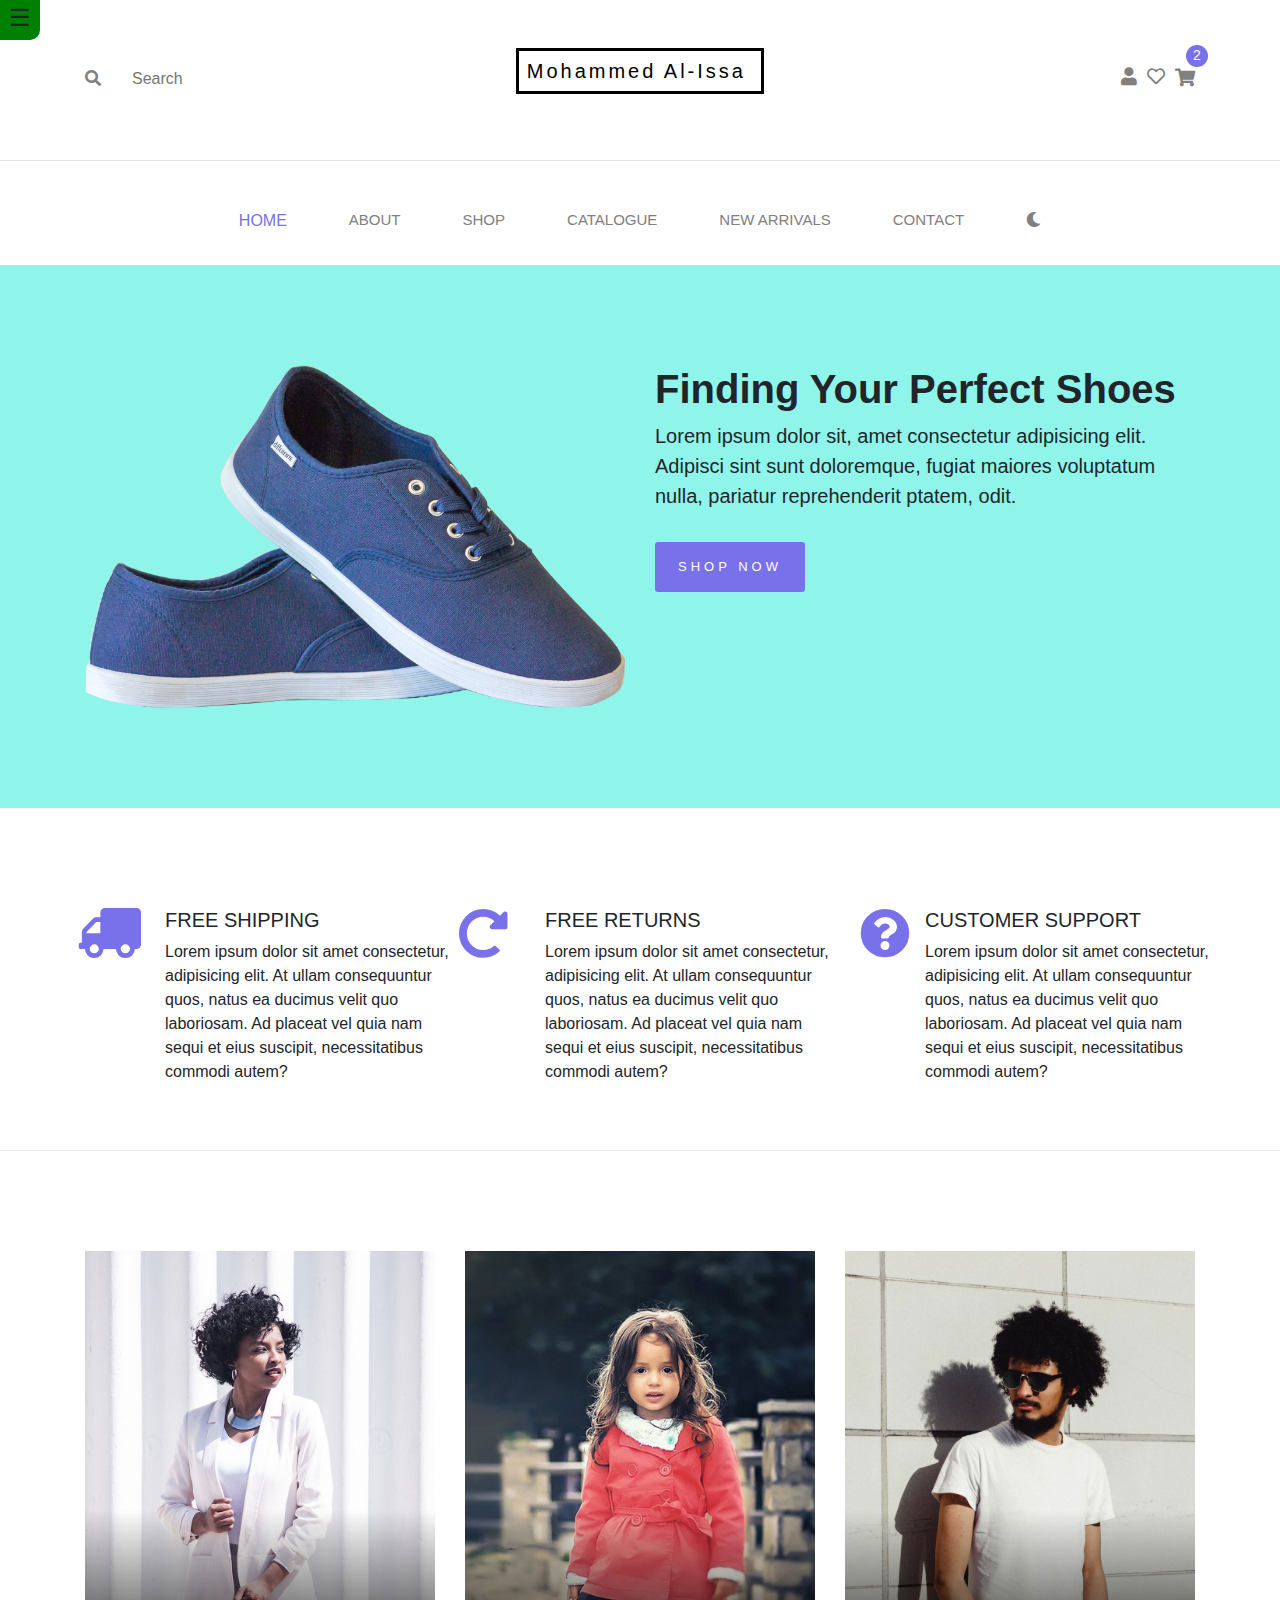
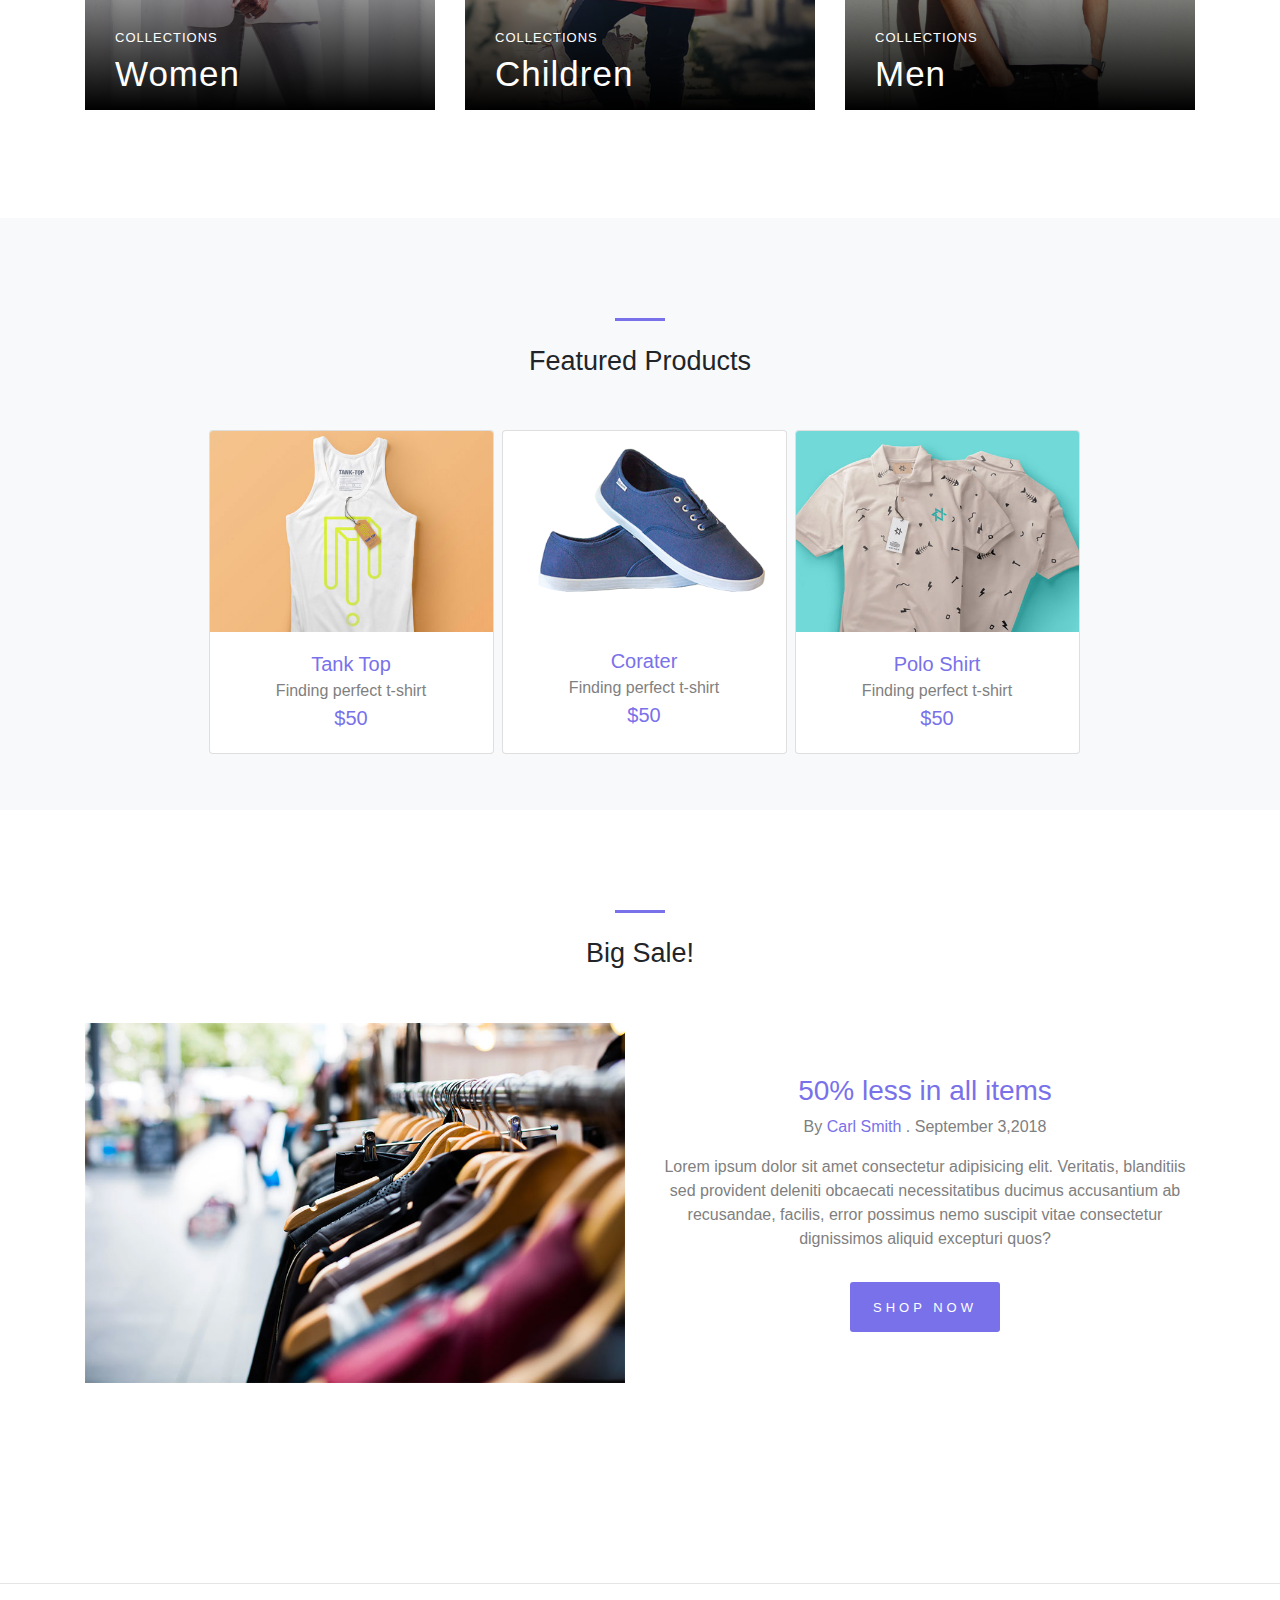
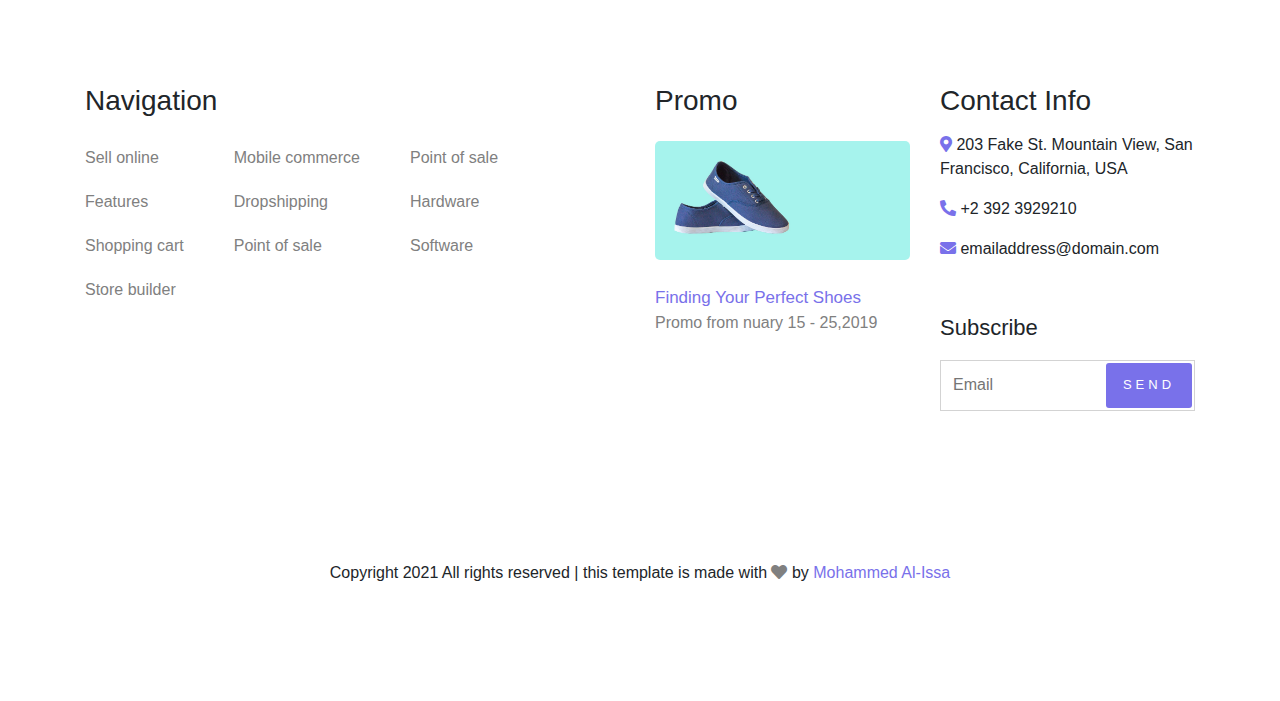
<file: index.html>
<!DOCTYPE html>
<html lang="en">

<head>
    <meta charset="UTF-8">
    <meta http-equiv="X-UA-Compatible" content="IE=edge">
    <meta name="viewport" content="width=device-width, initial-scale=1.0">
    <link rel="stylesheet"  href="fontawesome-free-5.15.3-web/fontawesome-free-5.15.3-web/css/all.css">
    <link rel="stylesheet" href="bootstrap.min.css">
    <link rel="stylesheet" href="style.css">
    <title>Home - Page</title>
</head>

<body>

    <!-- Side Nav -->

    <div class="sideNav" id="sideNav">
        <div class="relative-nav">

            <div class="absolute-nav" id="lines" onclick="openClose()">&#9776</div>
            <ul class="ul" id="ul">
                <li >
                    <a href="">New Products</a>
                </li>
                <li>
                    <a href="">Rate of users</a>
                </li>
                <li>
                    <a href="">Privacy</a>
                </li>
                <li>
                    <a href="">Contact us</a>
                </li>
            </ul>

            
        </div>
    </div>

<!-- end side nav  -->



    <section class="container">
        <div
            class="row justify-content-lg-between justify-content-md-between justify-content-sm-center justify-content-center aline-item" id="move">
            <div class="col-lg-4 col-md-4 col-sm-4 col-4 mt-5 ">
                <i class="fas fa-search"></i><input class="search-input" type="search" placeholder="Search" name="" id="">
            </div>
            <div class="my-name col-lg-4 col-md-4 col-sm-4 col-4 mt-5 ">
                <p class="top-name " id="top-name">Mohammed Al-Issa</p>
            </div>
            <div class="icons col-lg-4 col-md-4 col-sm-4 col-4 mt-5 ">
                <i class="fas fa-user"></i>
                <i class="far fa-heart"></i>

                <div class="relativei">
                    <div class="circle">
                        <p>2</p>
                    </div>
                    <i class="fas fa-shopping-cart"></i>

                </div>
            </div>
        </div>
    </section>


    <!-- hr  -->


    <hr class="hr">




    <!-- Nav bar  -->


    <ul class="nav justify-content-center grey lighten-4 py-4 " id="move1">
        <li class="nav-item">
            <a class="nav-link active home" href="index.html">HOME</a>
        </li>
        <li class="nav-item">
            <a class="nav-link change" href="about.html">ABOUT</a>
        </li>
        <li class="nav-item">
            <a class="nav-link change" href="shopNew.html">SHOP</a>
        </li>
        <li class="nav-item ">
            <a class="nav-link change" href="#!">CATALOGUE</a>
        </li>
        <li class="nav-item ">
            <a class="nav-link change" href="#!">NEW ARRIVALS</a>
        </li>
        <li class="nav-item ">
            <a class="nav-link change" href="contact.html">CONTACT</a>
        </li>
        <li class="nav-item ">
            <a class="nav-link change" onclick="change()"><i id="moonsun" class="fas fa-moon"></i></a>
        </li>
    </ul>
    

    <!-- End nav bar -->

    <!-- start section one  -->
    <section class="container-fluid back-ground-color" id="section-one">


        <section class="container ">
            <div class="row" id="move2">
                <div class=" col-lg-6 col-md-6 col-sm-12">
                    <img class="img-img" src="Images/hero_1.png" alt="hero_1">
                </div>
                <div class="col-lg-6 col-md-6 col-sm-12 txt-right">
                    <h1 class="h1-top">Finding Your Perfect Shoes</h1>
                    <p class="p-top">Lorem ipsum dolor sit, amet consectetur adipisicing elit. Adipisci sint sunt
                        doloremque, fugiat maiores voluptatum nulla, pariatur reprehenderit ptatem, odit.</p>
                    <button class="btn-btn">shop now</button>
                </div>
            </div>
        </section>

    </section>
    <!-- end section one  -->

    <!-- start section two  -->
    <section class="container margin-topi">
        <div class="row iconi" id="move3">
            <i class="fas fa-truck col-lg-1 col-md-1 col-sm-1 col-1 return"></i>
            <div class=" col-3">
                <h5>FREE SHIPPING</h5>
                <p>Lorem ipsum dolor sit amet consectetur, adipisicing elit. At ullam consequuntur quos, natus ea
                    ducimus velit quo laboriosam. Ad placeat vel quia nam sequi et eius suscipit, necessitatibus commodi
                    autem?</p>
            </div>
            <i class="fas fa-undo-alt col-lg-1 col-md-1 col-sm-1 col-1 return"></i>
            <div class="col-lg-3 col-md-3 col-sm-3 col-3">
                <h5>FREE RETURNS</h5>
                <p>Lorem ipsum dolor sit amet consectetur, adipisicing elit. At ullam consequuntur quos, natus ea
                    ducimus velit quo laboriosam. Ad placeat vel quia nam sequi et eius suscipit, necessitatibus commodi
                    autem?</p>
            </div>
            <i class="fas fa-question-circle col-lg-1 col-md-1 col-sm-1 col-1 question-icon"></i>
            <div class="col-lg-3 col-md-3 col-sm-3 col-3">
                <h5>CUSTOMER SUPPORT</h5>
                <p>Lorem ipsum dolor sit amet consectetur, adipisicing elit. At ullam consequuntur quos, natus ea
                    ducimus velit quo laboriosam. Ad placeat vel quia nam sequi et eius suscipit, necessitatibus commodi
                    autem?</p>
            </div>

        </div>
    </section>
    <!-- end section two  -->

    <hr class="hr">

    <!-- start section three  -->

    <section class="container">
        <div class="row Images" id="move4">
            <div class="col-lg-4 col-md-6 col-sm-12 mb-sm-2">
                <div class="relative">
                    <img src="Images/women.jpg" alt="women">
                    <div class="absolute">
                        <p>COLLECTIONS</p>
                        <p class="pepole">Women</p>
                    </div>
                </div>
            </div>
            <div class="col-lg-4 col-md-6 col-sm-12 mb-sm-2">
                <div class="relative">
                    <img src="Images/children.jpg" alt="children">
                    <div class="absolute">
                        <p>COLLECTIONS</p>
                        <p class="pepole">Children</p>
                    </div>
                </div>
            </div>
            <div class="col-lg-4 col-md-6 col-sm-12 ">
                <div class="relative">
                    <img src="Images/men.jpg" alt="men">
                    <div class="absolute">
                        <p>COLLECTIONS</p>
                        <p class="pepole">Men</p>
                    </div>
                </div>
            </div>
        </div>
    </section>

    <!-- end section three  -->

    <!-- start section four  -->
    <div id="move5">
    <section class="container-fluid background-color" id="background-color">


        <section class="container topi-margin">
            <div class="line"></div>
            <div class="featured">
                <p>Featured Products</p>
            </div>
            <div class="row justify-content-lg-center  mt-5 pb-5 ">
                <div class="card col-lg-3 col-md-5 col-sm-12 p-0 ml-4 ml-md-2 mb-md-2 mb-sm-2">
                    <img src="Images/cloth_1.jpg" class="card-img-top" alt="cloth_1">
                    <div class="card-body">
                        <h5 class="card-title">Tank Top</h5>
                        <p class="card-text">Finding perfect t-shirt</p>
                        <h5 class="card-title">$50</h5>
                    </div>
                </div>
                <div class="card col-lg-3 col-md-5 col-sm-12 p-0 ml-4 ml-md-2 mb-md-2 mb-sm-2">
                    <img src="Images/shoe.png" class="card-img-top" alt="shoe">
                    <div class="card-body margin-top-middel-product">
                        <h5 class="card-title ">Corater</h5>
                        <p class="card-text">Finding perfect t-shirt</p>
                        <h5 class="card-title">$50</h5>
                    </div>
                </div>
                <div class="card col-lg-3 col-md-5 col-sm-12 p-0 ml-4 ml-md-2 mb-sm-2">
                    <img src="Images/cloth_2.jpg" class="card-img-top" alt="cloth_2">
                    <div class="card-body">
                        <h5 class="card-title">Polo Shirt</h5>
                        <p class="card-text">Finding perfect t-shirt</p>
                        <h5 class="card-title">$50</h5>
                    </div>
                </div>
            </div>

        </section>

    </section>
</div>
    <!-- end section four  -->

    <!-- start section five -->
    <div id="move6">
    <div class="line"></div>
    <div class="big-sale">
        <p>Big Sale!</p>
    </div>
    <section class="container">
        <div class="row margin-tip-top">
            <div class="col-lg-6 col-md-6 col-sm-12">
                <img src="Images/blog_1.jpg" width="100%" alt="blog_1">
            </div>

            <div class="col-lg-6 col-md-6 col-sm-12 text-left-center d-flex">
                <div class="right-side-of-big-sale">
                    <h3>50% less in all items</h3>
                    <p>By <span>Carl Smith</span> . September 3,2018</p>
                    <p>Lorem ipsum dolor sit amet consectetur adipisicing elit. Veritatis, blanditiis sed provident
                        deleniti obcaecati necessitatibus ducimus accusantium ab recusandae, facilis, error possimus
                        nemo suscipit vitae consectetur dignissimos aliquid excepturi quos?</p>
                    <button class="btn-btn">shop now</button>
                </div>
            </div>
        </div>
    </section>
</div>
    <!-- end section five  -->

    <hr class="hr-footer">

    <!-- start footer  -->


    <footer class="container ">
        <div class="row" id="move7">
            <div class=" col-lg-6 col-md-6 col-sm-12 ">
                <h3>Navigation</h3>
                <div class="flix navigations-list">
                    <ul>
                        <li><a href="#">Sell online</a></li>
                        <li><a href="#">Features</a></li>
                        <li><a href="#">Shopping cart</a></li>
                        <li><a href="#">Store builder</a></li>

                    </ul>
                    <ul>
                        <li><a href="#">Mobile commerce</a></li>
                        <li><a href="#">Dropshipping</a></li>
                        <li><a href="#">Point of sale</a></li>
                    </ul>
                    <ul>
                        <li><a href="#">Point of sale</a></li>
                        <li><a href="#">Hardware</a></li>
                        <li><a href="#">Software</a></li>
                    </ul>
                </div>
            </div>
            <div class="col-lg-3 col-md-3 col-sm-12 promo">
                <h3>Promo</h3>
                <div><img src="Images/hero_1.jpg" class="img-shoe-footer" width="250px" alt="hero_1"></div>
                <p class="p-p-1">Finding Your Perfect Shoes</p>
                <p class="p-p-2">Promo from nuary 15 - 25,2019</p>
            </div>
            <div class="col-lg-3 col-md-3 col-sm-12">
                <h3>Contact Info</h3>
                <div class="contact-info">
                    <p><i class="fas fa-map-marker-alt"></i> 203 Fake St. Mountain View, San Francisco, California, USA
                    </p>
                    <p><i class="fas fa-phone-alt"></i> +2 392 3929210</p>
                    <p><i class="fas fa-envelope"></i> emailaddress@domain.com</p>
                </div>

                <div class="subscribe-margin-top  ">
                    <p>Subscribe</p>
                    <div class="flix-flix">
                        <input type="email" name="" id="inputbtnDown" placeholder="Email">

                        <button class="btn-btn-btn">send</button>

                    </div>
                </div>

            </div>

            <div class="col-lg-12 col-md-12 col-sm-12 flx-footer">
                <p>Copyright 2021 All rights reserved | this template is made with <i class="fas fa-heart"></i> by
                    <span>Mohammed Al-Issa</span> </p>
            </div>
        </div>
    </footer>
   
    <script src="jquery-3.5.1.slim.min.js"></script>
    <script src="popper.min.js"></script>
    <script src="bootstrap.min.js"></script>
    <script src="index.js"></script>
</body>

</html>
</file>
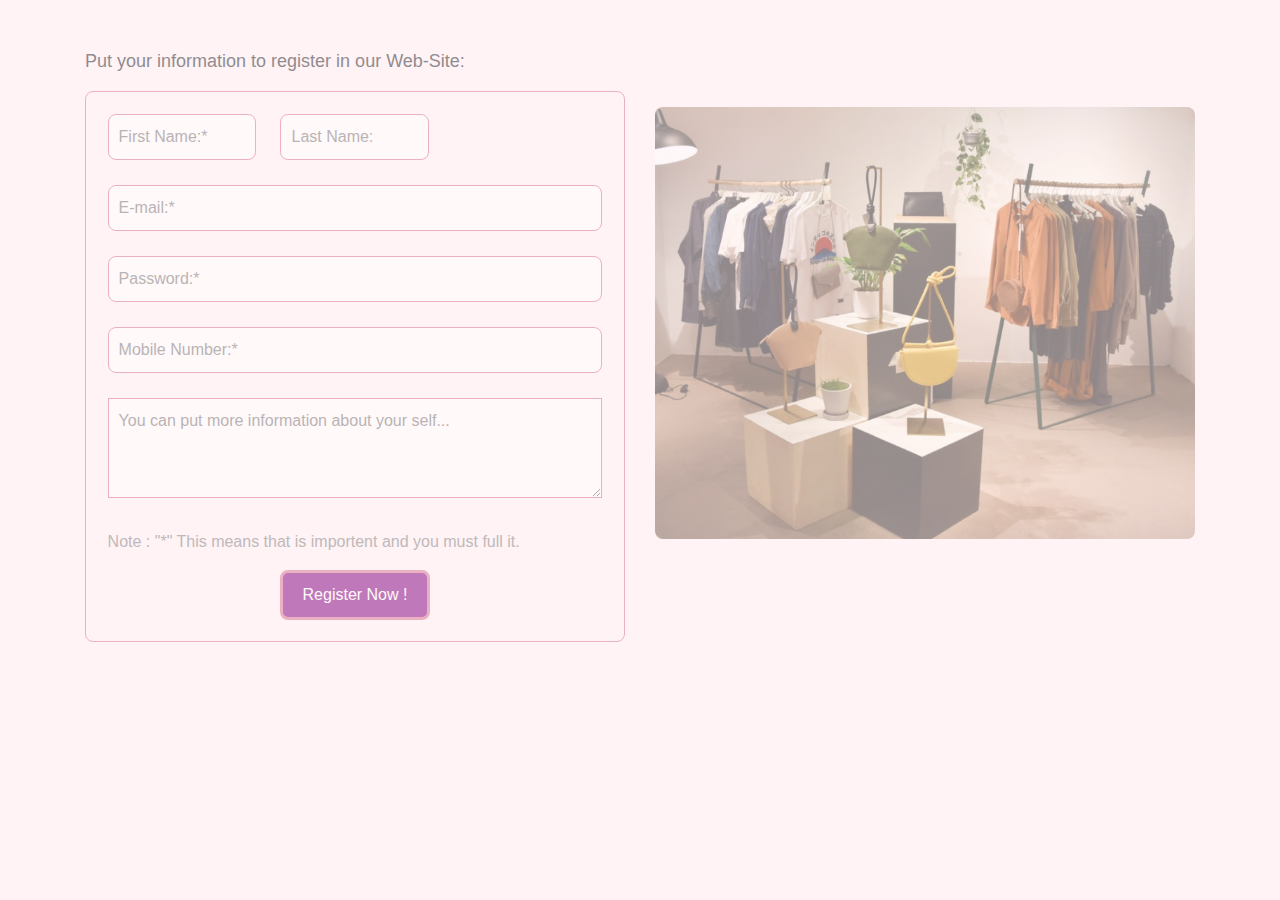
<file: validation/index.html>
<!DOCTYPE html>
<html lang="en">

<head>
    <meta charset="UTF-8">
    <meta http-equiv="X-UA-Compatible" content="IE=edge">
    <meta name="viewport" content="width=device-width, initial-scale=1.0">
    <link rel="stylesheet" href="bootstrap.min.css">
    <link rel="stylesheet" href="style.css">
    <title>Register Page</title>
</head>

<body>
    <section class="container">
        <div class="row col-12 mt-5">
            <p class="header">Put your information to register in our Web-Site:</p>

        </div>

        <div class="row">
          

    
            <div class="left col-lg-6 col-md-6 col-sm-12">
               
                <div class="border-color" >
                    <input id="firstname" class="firstName" type="text" placeholder="First Name:*">
                    <input class="lastName" type="text" placeholder="Last Name:"><br>
                    <input id="email" class="width-input" type="text" placeholder="E-mail:*">
                    <input id="password" class="width-input" type="text" placeholder="Password:*">
                    <input id="mN" class="width-input" type="text" placeholder="Mobile Number:*">
                    <textarea name="" id="textarea" class="textarea" placeholder="You can put more information about your self..."></textarea>
                    <p>Note : "*" This means that is importent and you must full it.</p>
                    <button class="btn-regis" onclick="check();">Register Now !</button>
                </div>

            </div>

            <div class="right col-lg-6 col-md-6 col-sm-12">
                <div class="" id="">
                <p id="errer" class=""></p>
               
                 </div>
                 <div>
                     <img class="image" src="signin/images/kleding.jpg" width="100%" alt="">
                 </div>
            </div>






        </div>
       
    </section>
    <script src="jquery-3.5.1.slim.min.js"></script>
    <script src="popper.min.js"></script>
    <script src="bootstrap.min.js"></script>
    <script src="index.js"></script>
</body>

</html>
</file>
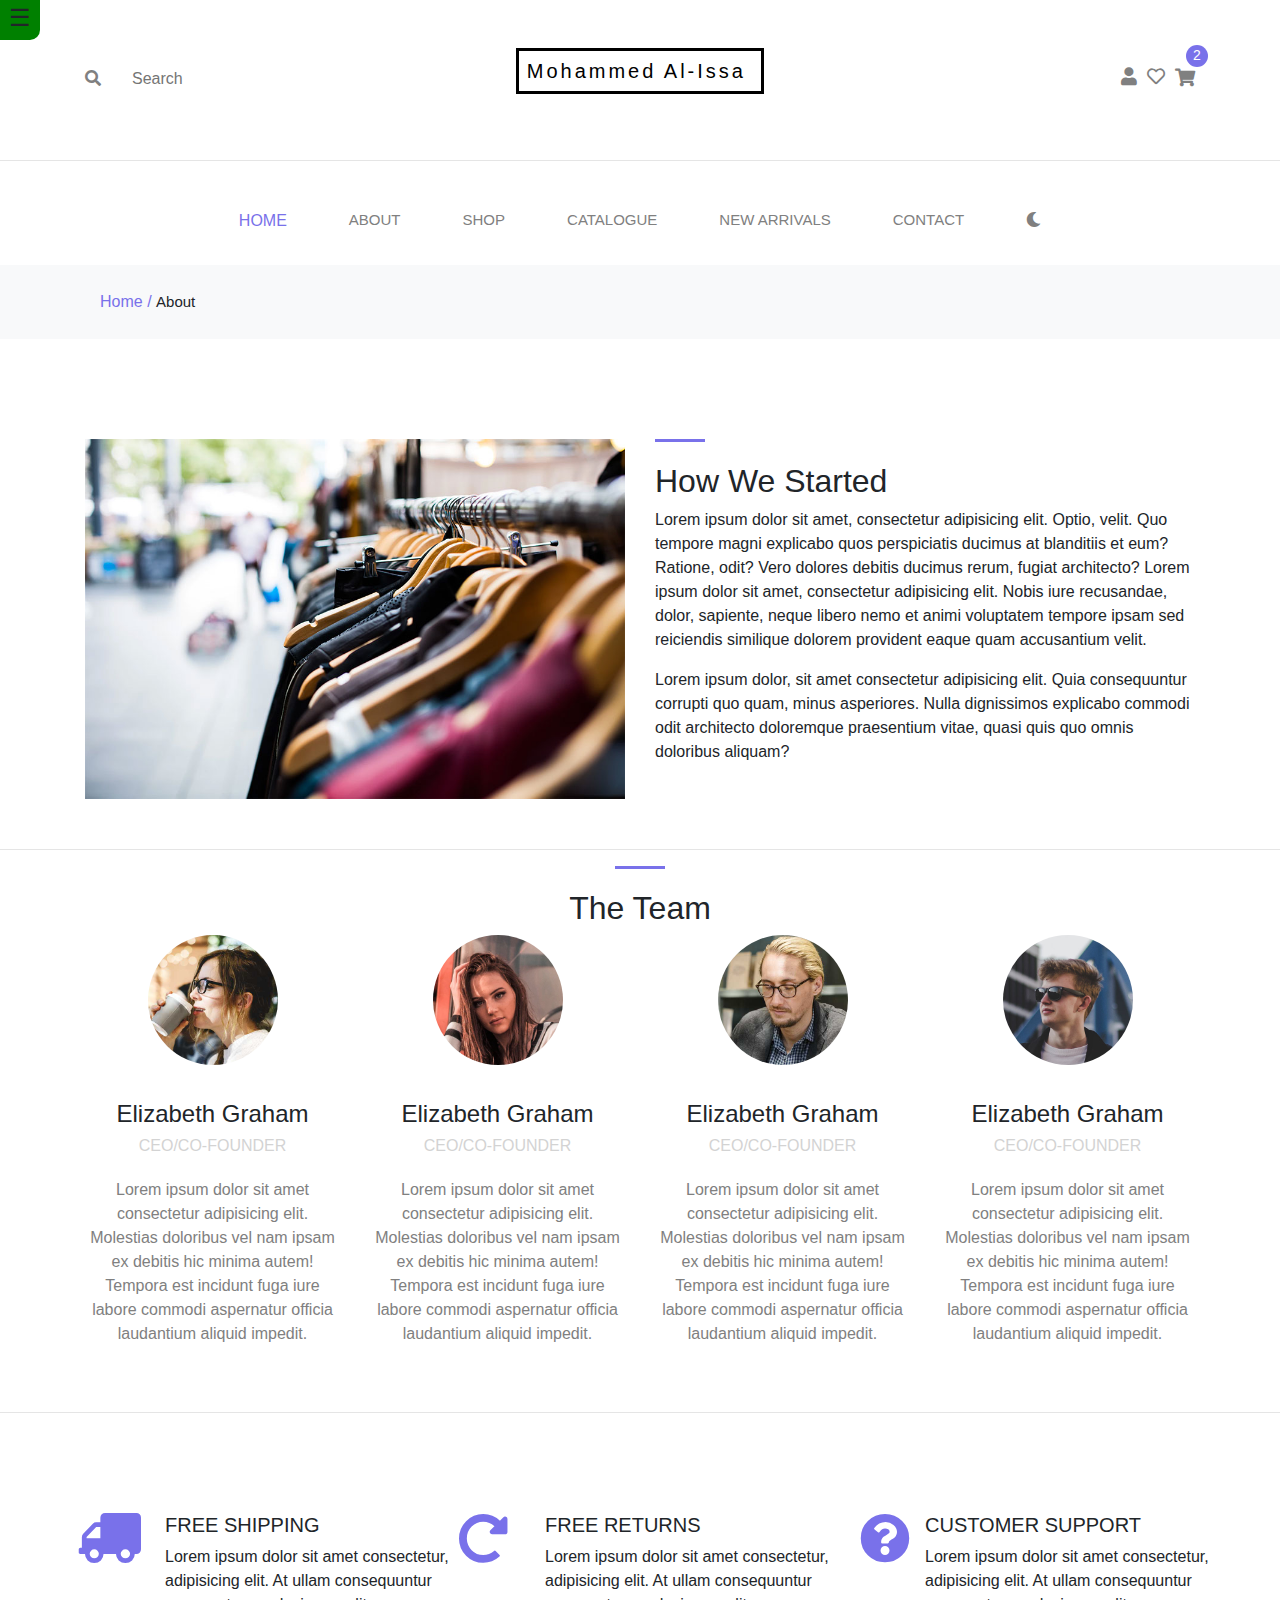
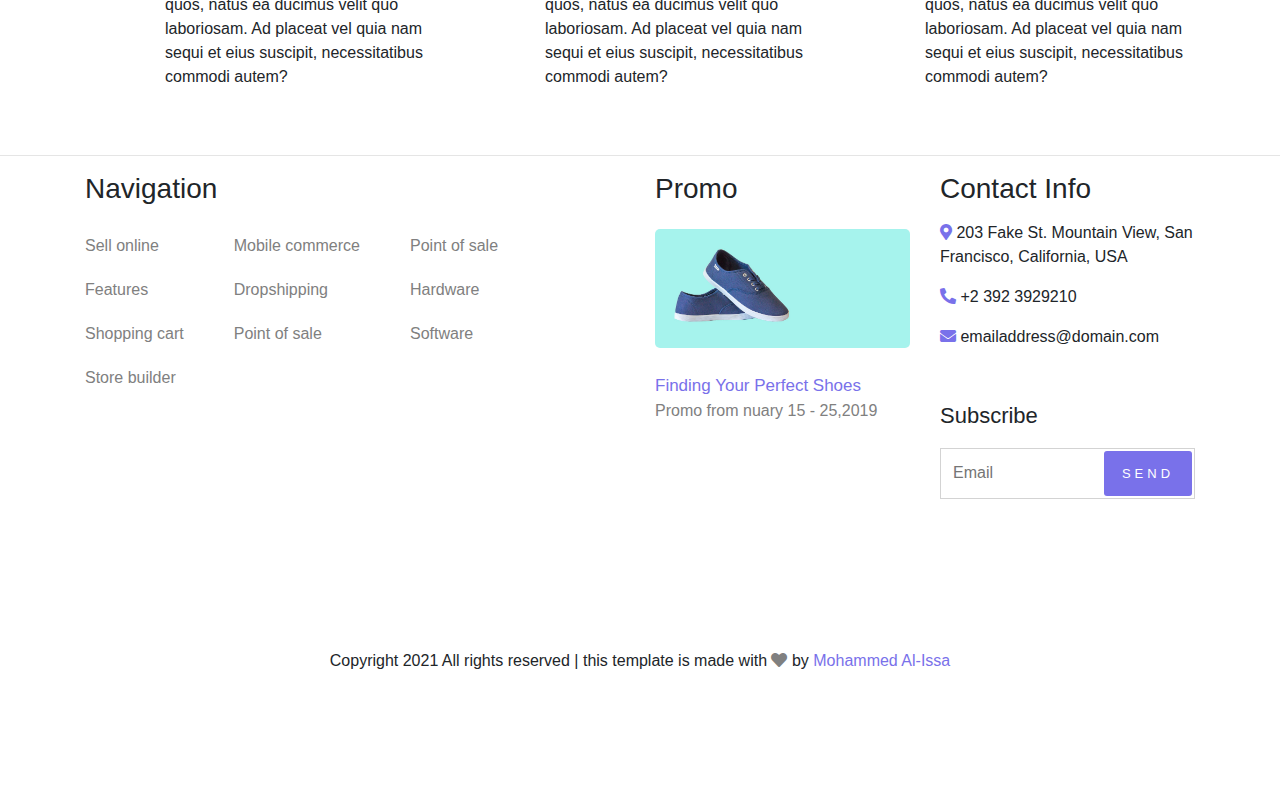
<file: about.html>
<!DOCTYPE html>
<html lang="en">
<head>
    <meta charset="UTF-8">
    <meta http-equiv="X-UA-Compatible" content="IE=edge">
    <meta name="viewport" content="width=device-width, initial-scale=1.0">
    <link rel="stylesheet"  href="fontawesome-free-5.15.3-web/fontawesome-free-5.15.3-web/css/all.css">
    <link rel="stylesheet" href="bootstrap.min.css">
    <link rel="stylesheet" href="about.css">
    <title>About</title>
</head>
<body>


    <div class="sideNav" id="sideNav">
        <div class="relative-nav">

            <div class="absolute-nav" id="lines" onclick="openClose()">&#9776</div>
            <ul class="ul" id="ul">
                <li >
                    <a href="">New Products</a>
                </li>
                <li>
                    <a href="">Rate of users</a>
                </li>
                <li>
                    <a href="">Privacy</a>
                </li>
                <li>
                    <a href="">Contact us</a>
                </li>
            </ul>

            
        </div>
    </div>

<header class="container">
    <div class="row justify-content-lg-between justify-content-md-between justify-content-sm-center justify-content-center aline-item" id="move">
        <div class="col-lg-4 col-md-4 col-sm-4 col-4 mt-5">
        <i class="fas fa-search"></i><input class="search-input"  type="search" placeholder="Search" name="" id="">
    </div>
    <div class="my-name col-lg-4 col-md-4 col-sm-4 col-4 mt-5">
        <p class="top-name" id="top-name">Mohammed Al-Issa</p>
    </div>
        <div class="icons col-lg-4 col-md-4 col-sm-4 col-4 mt-5">
            <i class="fas fa-user"></i>
            <i class="far fa-heart"></i> 

        <div class="relativei"> 
        <div class="circle"><p>2</p></div>
        <i class="fas fa-shopping-cart"></i>
       
    </div>
        </div>
    </div>
</header>


<!-- hr  -->


<hr class="hr">




<!-- Nav bar  -->


<ul class="nav justify-content-center grey lighten-4 py-4 " id="move1">
    <li class="nav-item">
      <a class="nav-link active home" href="index.html">HOME</a>
    </li>
    <li class="nav-item">
      <a class="nav-link change" href="about.html">ABOUT</a>
    </li>
    <li class="nav-item">
      <a class="nav-link change" href="shopNew.html">SHOP</a>
    </li>
    <li class="nav-item ">
      <a class="nav-link change" href="#!">CATALOGUE</a>
    </li>
    <li class="nav-item ">
        <a class="nav-link change" href="#!">NEW ARRIVALS</a>
      </li>
      <li class="nav-item ">
        <a class="nav-link change" href="contact.html">CONTACT</a>
      </li>
      <li class="nav-item ">
        <a class="nav-link change" onclick="change()"><i id="moonsun" class="fas fa-moon"></i></a>
    </li>
  </ul>


<!-- End nav bar -->

<!-- start section gray line  -->

<section class="container-fluid gray" >
    <p id="move2"><span class="home-purpal">Home /</span> <span class="about" id="about">About</span> </p>
</section>

<!-- end secrion gry line  -->


<!-- start section one  -->
<section class="container mar-top">
    <div class="row" id="move3">
        
        <div class="col-lg-6 col-md-6 col-sm-12 ">
            <img class="img-size-100"  src="Images/blog_1.jpg" alt="blog_1">
            
        </div>
        <div class="col-lg-6 col-md-6 col-sm-12 right-txt">
            <div class="line"></div>
            <h2>How We Started</h2>
            <p>Lorem ipsum dolor sit amet, consectetur adipisicing elit. Optio, velit. Quo tempore magni explicabo quos perspiciatis ducimus at blanditiis et eum? Ratione, odit? Vero dolores debitis ducimus rerum, fugiat architecto? Lorem ipsum dolor sit amet, consectetur adipisicing elit. Nobis iure recusandae, dolor, sapiente, neque libero nemo et animi voluptatem tempore ipsam sed reiciendis similique dolorem provident eaque quam accusantium velit.</p>
            <p>Lorem ipsum dolor, sit amet consectetur adipisicing elit. Quia consequuntur corrupti quo quam, minus asperiores. Nulla dignissimos explicabo commodi odit architecto doloremque praesentium vitae, quasi quis quo omnis doloribus aliquam?</p>

        </div>
    </div>
</section>
<!-- end section one  -->


<hr class="hr"> 

<!-- start section two  -->
<div id="move4">
<div class="line-the-team"></div>
<h2 class="h2-only">The Team</h2>

<section class="container">
    <div class="row txt-aline-center">
        <div class="col-lg-3 col-md-6 col-sm-12">
            <div>
                <img class="img-circle" src="Images/person_1.jpg" alt="person_1">
            </div>
            <h4>Elizabeth Graham</h4>
            <p class="pp1">CEO/CO-FOUNDER</p>
            <p class="pp2">Lorem ipsum dolor sit amet consectetur adipisicing elit. Molestias doloribus vel nam ipsam ex debitis hic minima autem! Tempora est incidunt fuga iure labore commodi aspernatur officia laudantium aliquid impedit.</p>
        </div>
        <div class="col-lg-3 col-md-6 col-sm-12">
            <div>
                <img class="img-circle" src="Images/person_2.jpg" alt="person_2">
            </div>
            <h4>Elizabeth Graham</h4>
            <p class="pp1">CEO/CO-FOUNDER</p>
            <p class="pp2">Lorem ipsum dolor sit amet consectetur adipisicing elit. Molestias doloribus vel nam ipsam ex debitis hic minima autem! Tempora est incidunt fuga iure labore commodi aspernatur officia laudantium aliquid impedit.</p>
        </div>
        <div class="col-lg-3 col-md-6 col-sm-12">
            <div>
                <img class="img-circle" src="Images/person_3.jpg" alt="person_3">
            </div>
            <h4>Elizabeth Graham</h4>
            <p class="pp1">CEO/CO-FOUNDER</p>
            <p class="pp2">Lorem ipsum dolor sit amet consectetur adipisicing elit. Molestias doloribus vel nam ipsam ex debitis hic minima autem! Tempora est incidunt fuga iure labore commodi aspernatur officia laudantium aliquid impedit.</p>
        </div>
        <div class="col-lg-3 col-md-6 col-sm-12">
            <div>
                <img class="img-circle" src="Images/person_4.jpg" alt="person_4">
            </div>
            <h4>Elizabeth Graham</h4>
            <p class="pp1">CEO/CO-FOUNDER</p>
            <p class="pp2">Lorem ipsum dolor sit amet consectetur adipisicing elit. Molestias doloribus vel nam ipsam ex debitis hic minima autem! Tempora est incidunt fuga iure labore commodi aspernatur officia laudantium aliquid impedit.</p>
        </div>
    </div>
</section>
</div>
<!-- end section two  -->

<hr class="hr">

<!-- start section three  -->
<section class="container margin-topi">
    <div class="row iconi " id="move5">
        <i class="fas fa-truck col-lg-1 col-md-1 col-sm-1 col-1 return"></i>
        <div class="col-lg-3 col-md-3 col-sm-3 col-3">
            <h5>FREE SHIPPING</h5>
            <p>Lorem ipsum dolor sit amet consectetur, adipisicing elit. At ullam consequuntur quos, natus ea ducimus velit quo laboriosam. Ad placeat vel quia nam sequi et eius suscipit, necessitatibus commodi autem?</p>
        </div>
        <i class="fas fa-undo-alt col-lg-1 col-md-1 col-sm-1 col-1 return"></i>
        <div class="col-lg-3 col-md-3 col-sm-3 col-3">
            <h5>FREE RETURNS</h5>
            <p>Lorem ipsum dolor sit amet consectetur, adipisicing elit. At ullam consequuntur quos, natus ea ducimus velit quo laboriosam. Ad placeat vel quia nam sequi et eius suscipit, necessitatibus commodi autem?</p>
        </div>
        <i class="fas fa-question-circle col-lg-1 col-md-1 col-sm-1 col-1 question-icon"></i>
        <div class="col-lg-3 col-md-3 col-sm-3 col-3">
            <h5>CUSTOMER SUPPORT</h5>
            <p>Lorem ipsum dolor sit amet consectetur, adipisicing elit. At ullam consequuntur quos, natus ea ducimus velit quo laboriosam. Ad placeat vel quia nam sequi et eius suscipit, necessitatibus commodi autem?</p>
        </div>

    </div>
</section>
<!-- end section three  -->

<hr class="hr">

<!-- start footer  -->


<footer class="container ">
    <div class="row" id="move6">
       <div class=" col-lg-6 col-md-6 col-sm-12 ">
           <h3>Navigation</h3>
          <div class="flix navigations-list">
           <ul>
               <li><a href="#">Sell online</a></li>
               <li><a href="#">Features</a></li>
               <li><a href="#">Shopping cart</a></li>
               <li><a href="#">Store builder</a></li>
                
            </ul>
            <ul>
                <li><a href="#">Mobile commerce</a></li>
               <li><a href="#">Dropshipping</a></li>
               <li><a href="#">Point of sale</a></li>
            </ul>
            <ul>
                <li><a href="#">Point of sale</a></li>
               <li><a href="#">Hardware</a></li>
               <li><a href="#">Software</a></li>
            </ul>
          </div>
        </div>
      <div class="col-lg-3 col-md-3 col-sm-12 promo">
          <h3>Promo</h3>
          <div><img src="Images/hero_1.jpg" class="img-shoe-footer" width="250px" alt="hero_1"></div>
          <p class="p-p-1">Finding Your Perfect Shoes</p>
          <p class="p-p-2">Promo from nuary 15 - 25,2019</p>
        </div>
       <div class="col-lg-3 col-md-3 col-sm-12">
           <h3>Contact Info</h3>
        <div class="contact-info">
            <p><i class="fas fa-map-marker-alt"></i> 203 Fake St. Mountain View, San Francisco, California, USA</p>
            <p><i class="fas fa-phone-alt"></i> +2 392 3929210</p>
            <p><i class="fas fa-envelope"></i> emailaddress@domain.com</p>
        </div>

        <div class="subscribe-margin-top  ">
            <p>Subscribe</p>
            <div class="flix-flix" >
                <input type="email" name="" id="inputbtnDown" placeholder="Email">
               
                <button class="btn-btn-btn">send</button>
            
            </div>
        </div>
        
        </div>

        <div class="col-lg-12 col-md-12 col-sm-12 flx-footer" >
            <p>Copyright 2021 All rights reserved | this template is made with <i class="fas fa-heart"></i> by <span class="paars">Mohammed Al-Issa</span> </p>
        </div>
    </div>
</footer>

    <script src="jquery-3.5.1.slim.min.js"></script>
    <script src="popper.min.js"></script>
    <script src="bootstrap.min.js"></script>
    <script src="about.js"></script>
</body>
</html>
</file>
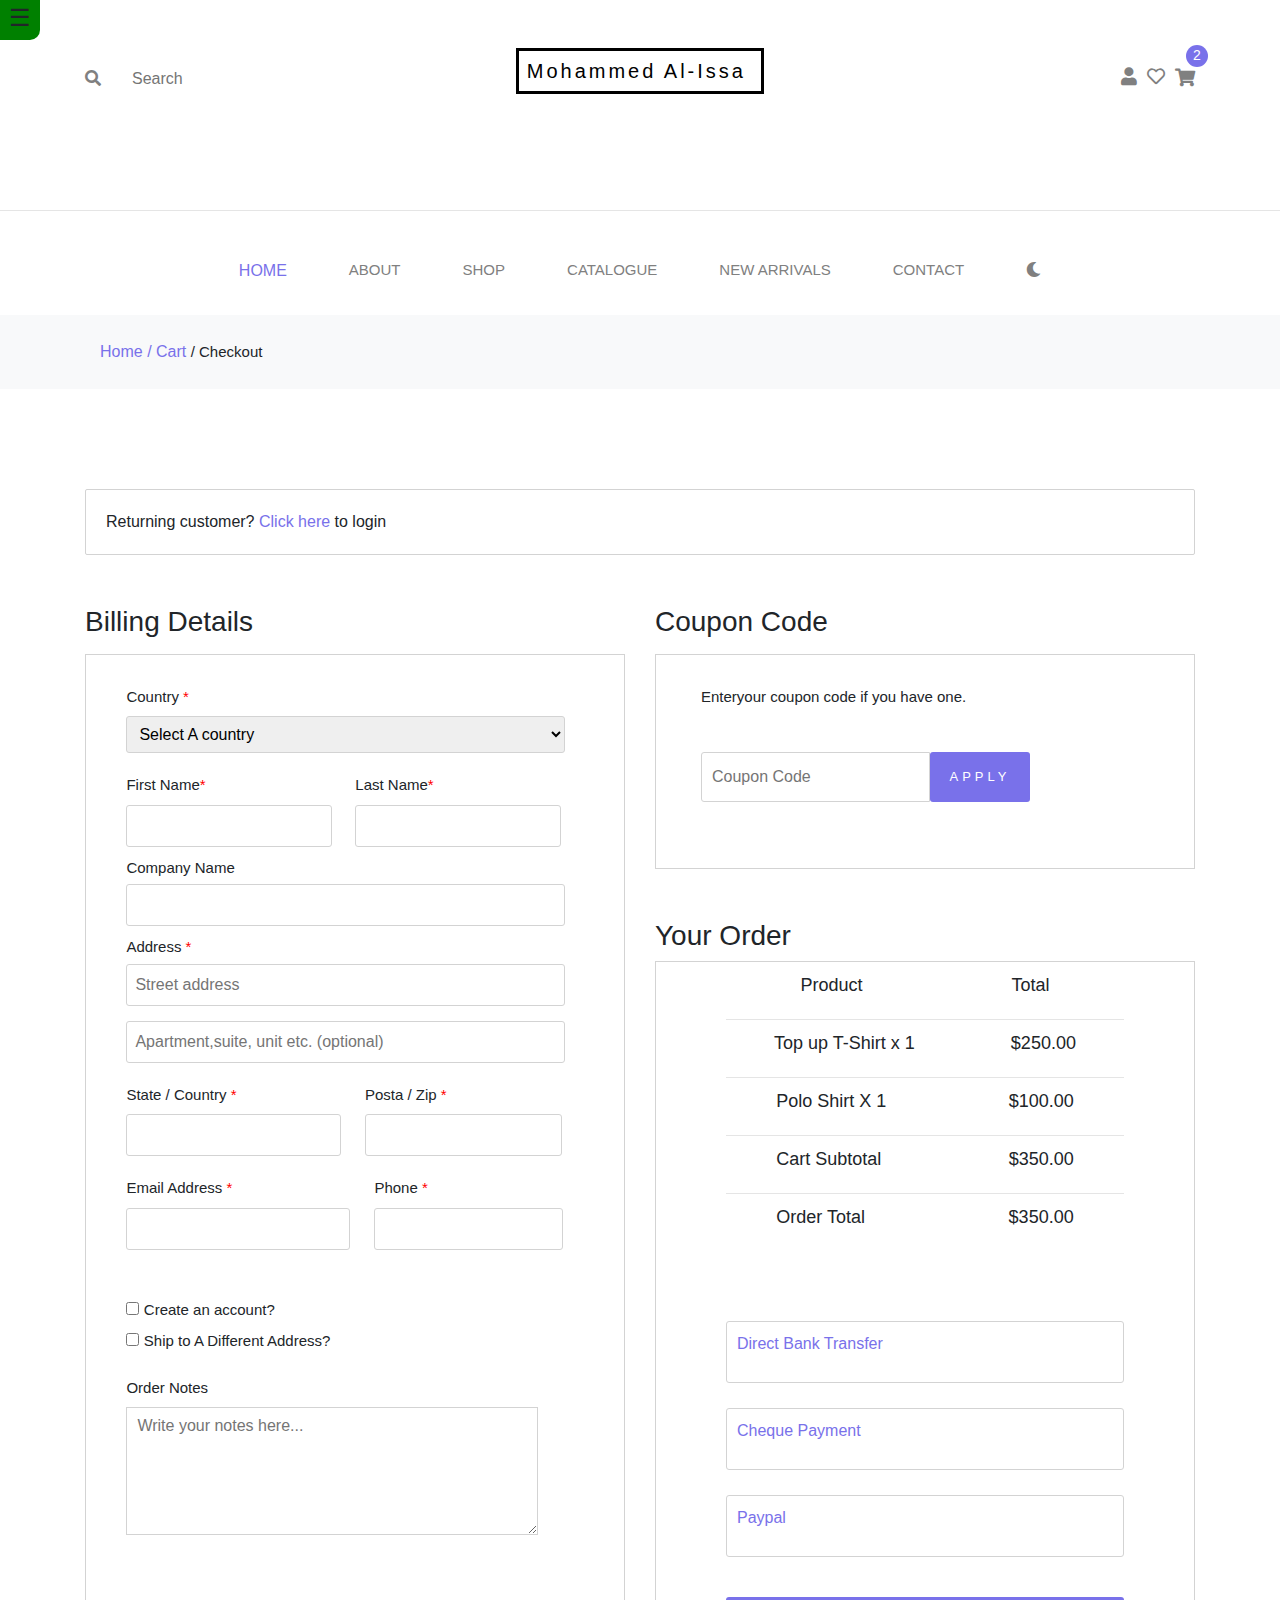
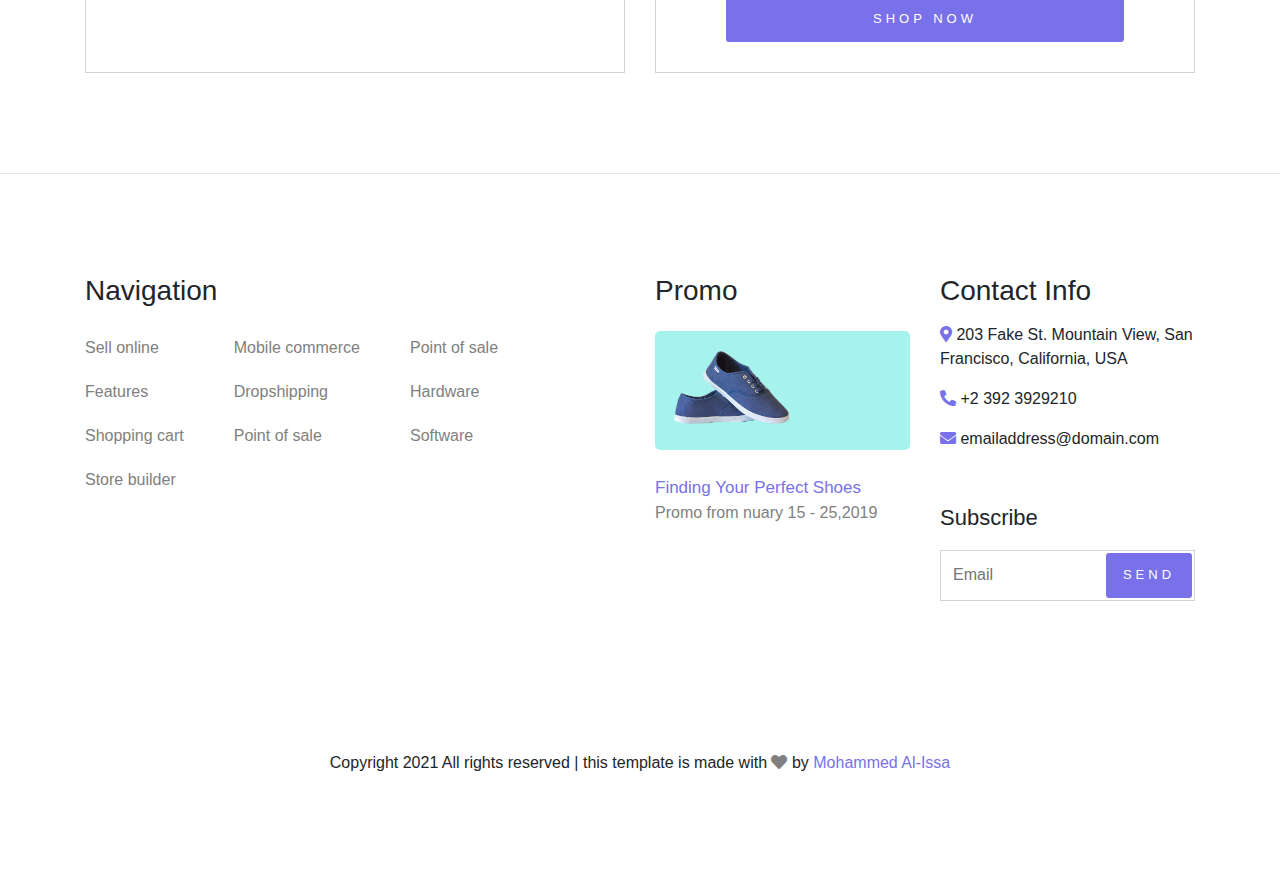
<file: checkout.html>
<!DOCTYPE html>
<html lang="en">
<head>
    <meta charset="UTF-8">
    <meta http-equiv="X-UA-Compatible" content="IE=edge">
    <meta name="viewport" content="width=device-width, initial-scale=1.0">
    <link rel="stylesheet"  href="fontawesome-free-5.15.3-web/fontawesome-free-5.15.3-web/css/all.css">
    <link rel="stylesheet" href="bootstrap.min.css">
    <link rel="stylesheet" href="checkout.css">
    <title>Home - Page</title>
</head>
<body>

<!-- Side Nav -->

<div class="sideNav" id="sideNav">
    <div class="relative-nav">
  
        <div class="absolute-nav" id="lines" onclick="openClose()">&#9776</div>
        <ul class="ul" id="ul">
            <li >
                <a href="">New Products</a>
            </li>
            <li>
                <a href="">Rate of users</a>
            </li>
            <li>
                <a href="">Privacy</a>
            </li>
            <li>
                <a href="">Contact us</a>
            </li>
           
        </ul>
  
        
    </div>
  </div>
  
  <!-- end side nav  -->














<header class="container ">
    <div class="row  justify-content-lg-between justify-content-md-between justify-content-sm-center justify-content-center aline-item" id="move">
        <div class="col-lg-4 col-md-4 col-sm-4 col-4 mt-5">
        <i class="fas fa-search"></i><input class="search-input"  type="search" placeholder="Search" name="" id="">
    </div>
    <div class="my-name col-lg-4 col-md-4 col-sm-4 col-4 mt-5">
        <p class="top-name " id="top-name">Mohammed Al-Issa</p>
    </div>
        <div class="icons col-lg-4 col-md-4 col-sm-4 col-4 mt-5">
            <i class="fas fa-user"></i>
            <i class="far fa-heart"></i> 

        <div class="relativei"> 
        <div class="circle"><p>2</p></div>
        <i class="fas fa-shopping-cart"></i>
       
    </div>
        </div>
    </div>
</header>


<!-- hr  -->


<hr class="hr">




<!-- Nav bar  -->


<ul class="nav justify-content-center grey lighten-4 py-4 " id="move1">
    <li class="nav-item">
      <a class="nav-link active home" href="index.html">HOME</a>
    </li>
    <li class="nav-item">
      <a class="nav-link change" href="about.html">ABOUT</a>
    </li>
    <li class="nav-item">
      <a class="nav-link change" href="shopNew.html">SHOP</a>
    </li>
    <li class="nav-item ">
      <a class="nav-link change" href="#!">CATALOGUE</a>
    </li>
    <li class="nav-item ">
        <a class="nav-link change" href="#!">NEW ARRIVALS</a>
      </li>
      <li class="nav-item ">
        <a class="nav-link change" href="contact.html">CONTACT</a>
      </li>
      <li class="nav-item ">
        <a class="nav-link change" onclick="change()"><i id="moonsun" class="fas fa-moon"></i></a>
    </li>
  </ul>


<!-- End nav bar -->

<!-- start section gray line  -->

<section class="container-fluid gray" id="move2">
    <p><span class="home-purpal">Home /</span> <span class="home-purpal">Cart </span>  <span class="about" id="about">/ Checkout</span> </p>
</section>

<!-- end secrion gry line  -->

<!-- star section one  -->

<section class="container" >
    <div class="topdiv" id="move3">
        <p>Returning customer? <span class="home-purpal">Click here</span> to login </p>
    </div>
    <div class="row">
<div class="left col-lg-6 col-md-6 col-sm-12" id="move4">
<h3>Billing Details</h3>
<div class="border-gray">
    <div class="around">
    <label for="">Country <span class="red">*</span></label><br>
    <select class="country" name="" id="">
        <option value="">Select A country</option>
        <option value="">Egypte</option>
        <option value="">Iraq</option>
        <option value="">Jordan</option>
    </select>

    <div class="flex-flex">
        <div>
            <label for="">First Name<span class="red">*</span></label>
           
            <input class="first-name-input" type="text" name="" id="">
        </div>
    <div class="last-name-div">
        <label for="">Last Name<span class="red">*</span></label>
    
    <input class="last-name-input" type="text" name="" id="">
    </div>
    
        
    </div>
    <label class="company" for="">Company Name</label><br>

    <input class="company-input" type="text" name="" id="">
    <label class="addres-label" for="">Address <span class="red">*</span> </label>
    <input class="address-input" type="text" name="" id="" placeholder="Street address">
    <input class="address-input apartment" type="text" name="" id="" placeholder="Apartment,suite, unit etc. (optional)">

    <div class="flex-flex">
        <div class="state">
            <label for="">State / Country <span class="red">*</span></label>
            
            <input class="last-name-input" type="text" name="" id="">
            </div>
        <div>
            <label for="">Posta / Zip <span class="red">*</span></label>
           
            <input class="first-name-input" type="text" name="" id="">
        </div>
    
</div>



<div class="flex-flex">
    <div class="email-address">
        <label for="">Email Address <span class="red">*</span></label>
       
        <input class="last-name-input" type="text" name="" id="">
        </div>
    <div>
        <label for="">Phone <span class="red">*</span></label>
        
        <input class="first-name-input" type="text" name="" id="">
    </div>

</div>
<div class="d-block mt-5">
<input type="checkbox" name="" id="">
<label for=""> Create an account?</label>
</div>
<div class="d-block">
<input type="checkbox" name="" id="">
<label for=""> Ship to A Different Address?</label>
</div>
<label class="mt-3 d-block" for="">Order Notes</label>
<textarea class="txt-area" name="" id=""  rows="5" placeholder="Write your notes here..."></textarea>
</div>
</div>





 
</div>

<div class="right col-lg-6 col-md-6 col-sm-12" id="move5">
    <h3>Coupon Code</h3>
    <div class="border-gray">
        <label class="label" for="">Enteryour coupon code if you have one.</label>
        <form class="flx-flx" action="">
            <input class="input-copu" type="text" name="" id="" placeholder="Coupon Code">
            <input class="btn-btn" type="submit" value="Apply">
        </form>
    </div>
    <h3 class="h3-only">Your Order</h3>
<div class="gray-color-border">
<div class="flxe-flxe">
    <p class="big">Product</p>
    <p class="big">Total</p>
</div>
<hr class="hri">
<div class="flxe-flxe">
    <p class="font-big">Top up T-Shirt x 1</p>
    <p class="padding-padding1 font-big">$250.00</p>
</div>
<hr class="hri">
<div class="flxe-flxe ">
    <p class="font-big">Polo Shirt X 1</p>
    <p class="padding-padding2 font-big">$100.00</p>
</div>
<hr class="hri">
<div class="flxe-flxe  ">
    <p class="big">Cart Subtotal</p>
    <p class="padding-padding3 font-big">$350.00</p>
</div>
<hr class="hri">
<div class="flxe-flxe">
    <p class="big">Order Total</p>
    <p class="big padding-padding4">$350.00</p>
</div>


<div class="payment margin-first"><p>Direct Bank Transfer</p></div>
<div class="payment margin-2"><p>Cheque Payment</p></div>
<div class="payment margin-2 margin-bot"><p>Paypal</p></div>

<a href="thanks.html"><button class="btn-btn-btn-btn">shop now</button></a>
</div>
</div>
</div>
</section>

<hr class="hr">
<!-- start footer  -->


<footer class="container ">
    <div class="row" id="move6">
       <div class=" col-lg-6 col-md-6 col-sm-12 ">
           <h3>Navigation</h3>
          <div class="flix navigations-list">
           <ul>
               <li><a href="#">Sell online</a></li>
               <li><a href="#">Features</a></li>
               <li><a href="#">Shopping cart</a></li>
               <li><a href="#">Store builder</a></li>
                
            </ul>
            <ul>
                <li><a href="#">Mobile commerce</a></li>
               <li><a href="#">Dropshipping</a></li>
               <li><a href="#">Point of sale</a></li>
            </ul>
            <ul>
                <li><a href="#">Point of sale</a></li>
               <li><a href="#">Hardware</a></li>
               <li><a href="#">Software</a></li>
            </ul>
          </div>
        </div>
      <div class="col-lg-3 col-md-3 col-sm-12 promo">
          <h3>Promo</h3>
          <div><img src="Images/hero_1.jpg" class="img-shoe-footer" width="250px" alt="hero_1"></div>
          <p class="p-p-1">Finding Your Perfect Shoes</p>
          <p class="p-p-2">Promo from nuary 15 - 25,2019</p>
        </div>
       <div class="col-lg-3 col-md-3 col-sm-12">
           <h3>Contact Info</h3>
        <div class="contact-info">
            <p><i class="fas fa-map-marker-alt"></i> 203 Fake St. Mountain View, San Francisco, California, USA</p>
            <p><i class="fas fa-phone-alt"></i> +2 392 3929210</p>
            <p><i class="fas fa-envelope"></i> emailaddress@domain.com</p>
        </div>

        <div class="subscribe-margin-top">
            <p>Subscribe</p>
            <div class="flix-flix" >
                <input type="email" name="" id="inputbtnDown" placeholder="Email">
               
                <button class="btn-btn-btn">send</button>
            
            </div>
        </div>
        
        </div>

        <div class="col-lg-12 col-md-12 col-sm-12 flx-footer" >
            <p>Copyright 2021 All rights reserved | this template is made with <i class="fas fa-heart"></i> by <span class="paars">Mohammed Al-Issa</span> </p>
        </div>
    </div>
</footer>

    <script src="jquery-3.5.1.slim.min.js"></script>
    <script src="popper.min.js"></script>
    <script src="bootstrap.min.js"></script>
    <script src="checkout.js"></script>
</body>
</html>
</file>
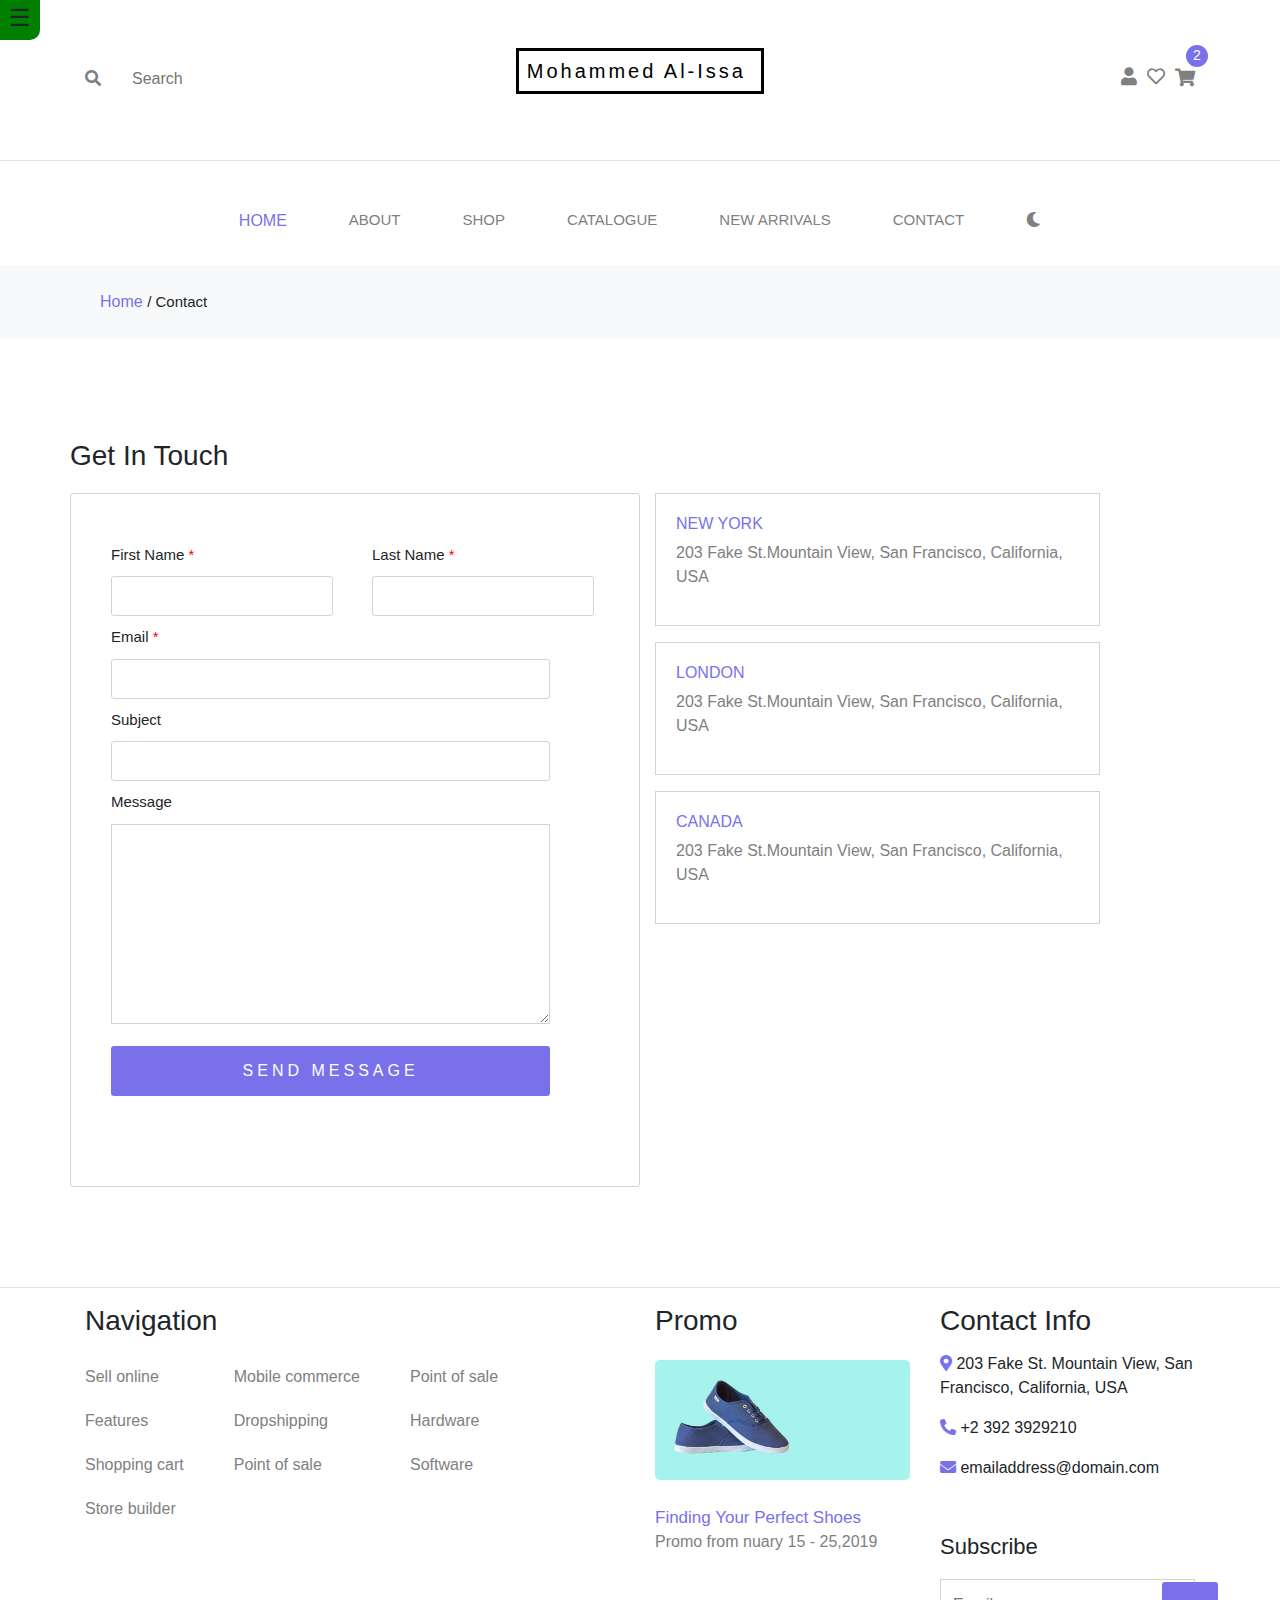
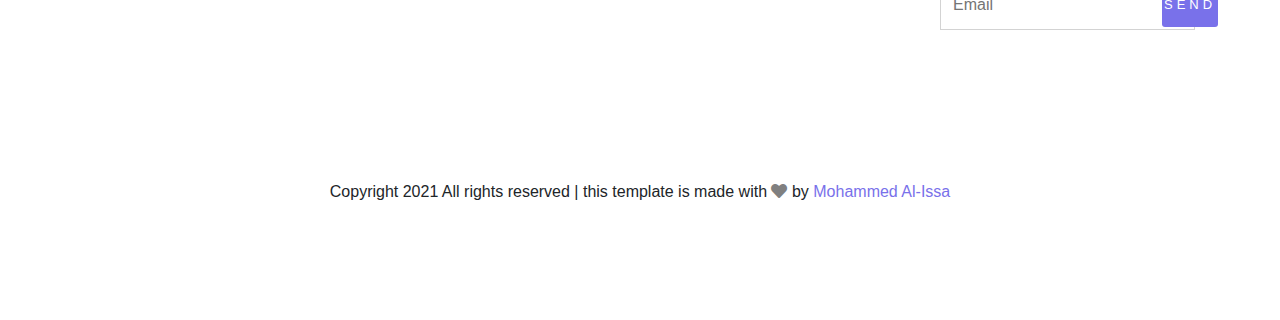
<file: contact.html>
<!DOCTYPE html>
<html lang="en">

<head>
    <meta charset="UTF-8">
    <meta http-equiv="X-UA-Compatible" content="IE=edge">
    <meta name="viewport" content="width=device-width, initial-scale=1.0">
    <link rel="stylesheet"  href="fontawesome-free-5.15.3-web/fontawesome-free-5.15.3-web/css/all.css">
    <link rel="stylesheet" href="bootstrap.min.css">
    <link rel="stylesheet" href="contact.css">
    <title>Home - Page</title>
</head>

<body>


<!-- Side Nav -->

<div class="sideNav" id="sideNav">
    <div class="relative-nav">
  
        <div class="absolute-nav" id="lines" onclick="openClose()">&#9776</div>
        <ul class="ul" id="ul">
            <li >
                <a href="">New Products</a>
            </li>
            <li>
                <a href="">Rate of users</a>
            </li>
            <li>
                <a href="">Privacy</a>
            </li>
            <li>
                <a href="">Contact us</a>
            </li>
           
        </ul>
  
        
    </div>
  </div>
  
  <!-- end side nav  -->




    <header class="container">
        <div
            class="row justify-content-lg-between justify-content-md-between justify-content-sm-center justify-content-center aline-item" id="move">
            <div class="col-lg-4 col-md-4 col-sm-4 col-4 mt-5">
                <i class="fas fa-search"></i><input class="search-input" type="search" placeholder="Search" name="" id="">
            </div>
            <div class="my-name col-lg-4 col-md-4 col-sm-4 col-4 mt-5">
                <p class="top-name " id="top-name">Mohammed Al-Issa</p>
            </div>
            <div class="icons col-lg-4 col-md-4 col-sm-4 col-4 mt-5">
                <i class="fas fa-user"></i>
                <i class="far fa-heart"></i>

                <div class="relativei">
                    <div class="circle">
                        <p>2</p>
                    </div>
                    <i class="fas fa-shopping-cart"></i>

                </div>
            </div>
        </div>
    </header>


    <!-- hr  -->


    <hr class="hr">




    <!-- Nav bar  -->


    <ul class="nav justify-content-center grey lighten-4 py-4 " id="move1">
        <li class="nav-item">
            <a class="nav-link active home" href="index.html">HOME</a>
        </li>
        <li class="nav-item">
            <a class="nav-link change" href="about.html">ABOUT</a>
        </li>
        <li class="nav-item">
            <a class="nav-link change" href="shopNew.html">SHOP</a>
        </li>
        <li class="nav-item ">
            <a class="nav-link change" href="#!">CATALOGUE</a>
        </li>
        <li class="nav-item ">
            <a class="nav-link change" href="#!">NEW ARRIVALS</a>
        </li>
        <li class="nav-item ">
            <a class="nav-link change" href="contact.html">CONTACT</a>
        </li>
        <li class="nav-item ">
            <a class="nav-link change" onclick="change()"><i id="moonsun" class="fas fa-moon"></i></a>
        </li>
    </ul>


    <!-- End nav bar -->

    <!-- start section gray line  -->

    <section class="container-fluid gray" id="move2">
        <p><span class="home-purpal">Home </span> <span class="about" id="about">/ Contact</span> </p>
    </section>

    <!-- end secrion gry line  -->

    <section class="container margi-topi">
        <div class="row " id="move3">
            <h3 class="h3-only">Get In Touch</h3>
        </div>
        <div class="row" id="move4">
            
                <div class="gray-color-border col-lg-6 col-md-6 col-sm-12">
                    <form action="">
                        <div class="d-flex">
                            <div>
                                <label for="">First Name <span class="red">*</span> </label><br>
                                <input class="first-name-input" type="text" name="" id="">
                            </div>


                            <div class="margin-lefti">
                                <label for="">Last Name <span class="red">*</span> </label><br>
                                <input type="text" name="" id=""><br>
                            </div>
                        </div>




                        <label for="">Email <span class="red">*</span></label><br>
                        <input class="input-input" type="text" name="" id=""><br>

                        <label for="">Subject </label><br>
                        <input class="input-input" type="text" name="" id=""><br>

                        <label for="">Message </label><br>
                        <textarea name="" id=""></textarea>

                        <input class="btn-btn"  type="submit" value="send message">
                    </form>

                </div>
            



            <div class="right col-lg-5 col-md-5 col-sm-12" >
               
               <div class="col-lg-12 col-md-12 col-sm-12 justify-content-sm-center city">
                    <h6>NEW YORK</h6>
                    <p>203 Fake St.Mountain View, San Francisco, California, USA</p>
                </div>
                <div class="col-lg-12 col-md-12 col-sm-12 justify-content-sm-center city mt-3">
                    <h6>LONDON</h6>
                    <p>203 Fake St.Mountain View, San Francisco, California, USA</p>
                </div>
                <div class="col-lg-12 col-md-12 col-sm-12 justify-content-sm-center city mt-3">
                    <h6>CANADA</h6>
                    <p>203 Fake St.Mountain View, San Francisco, California, USA</p>
                </div>
            </div>
        </div>
    </section>


    <hr class="hr">
    <!-- start footer  -->


    <footer class="container ">
        <div class="row" id="move5">
            <div class=" col-lg-6 col-md-6 col-sm-12 ">
                <h3>Navigation</h3>
                <div class="flix navigations-list">
                    <ul>
                        <li><a href="#">Sell online</a></li>
                        <li><a href="#">Features</a></li>
                        <li><a href="#">Shopping cart</a></li>
                        <li><a href="#">Store builder</a></li>

                    </ul>
                    <ul>
                        <li><a href="#">Mobile commerce</a></li>
                        <li><a href="#">Dropshipping</a></li>
                        <li><a href="#">Point of sale</a></li>
                    </ul>
                    <ul>
                        <li><a href="#">Point of sale</a></li>
                        <li><a href="#">Hardware</a></li>
                        <li><a href="#">Software</a></li>
                    </ul>
                </div>
            </div>
            <div class="col-lg-3 col-md-3 col-sm-12 promo">
                <h3>Promo</h3>
                <div><img src="Images/hero_1.jpg" class="img-shoe-footer" width="250px" alt="hero_1"></div>
                <p class="p-p-1">Finding Your Perfect Shoes</p>
                <p class="p-p-2">Promo from nuary 15 - 25,2019</p>
            </div>
            <div class="col-lg-3 col-md-3 col-sm-12">
                <h3>Contact Info</h3>
                <div class="contact-info">
                    <p><i class="fas fa-map-marker-alt"></i> 203 Fake St. Mountain View, San Francisco, California, USA
                    </p>
                    <p><i class="fas fa-phone-alt"></i> +2 392 3929210</p>
                    <p><i class="fas fa-envelope"></i> emailaddress@domain.com</p>
                </div>

                <div class="subscribe-margin-top  ">
                    <p>Subscribe</p>
                    <div class="flix-flix">
                        <input type="email" class="inputEmail" name="" id="inputbtnDown" placeholder="Email">

                        <button class="btn-btn-btn">send</button>

                    </div>
                </div>

            </div>

            <div class="col-lg-12 col-md-12 col-sm-12 flx-footer" id="move6">
                <p>Copyright 2021 All rights reserved | this template is made with <i class="fas fa-heart"></i> by
                    <span class="paars">Mohammed Al-Issa</span> </p>
            </div>
        </div>
    </footer>
   
    <script src="jquery-3.5.1.slim.min.js"></script>
    <script src="popper.min.js"></script>
    <script src="bootstrap.min.js"></script>
    <script src="contact.js"></script>
</body>

</html>
</file>
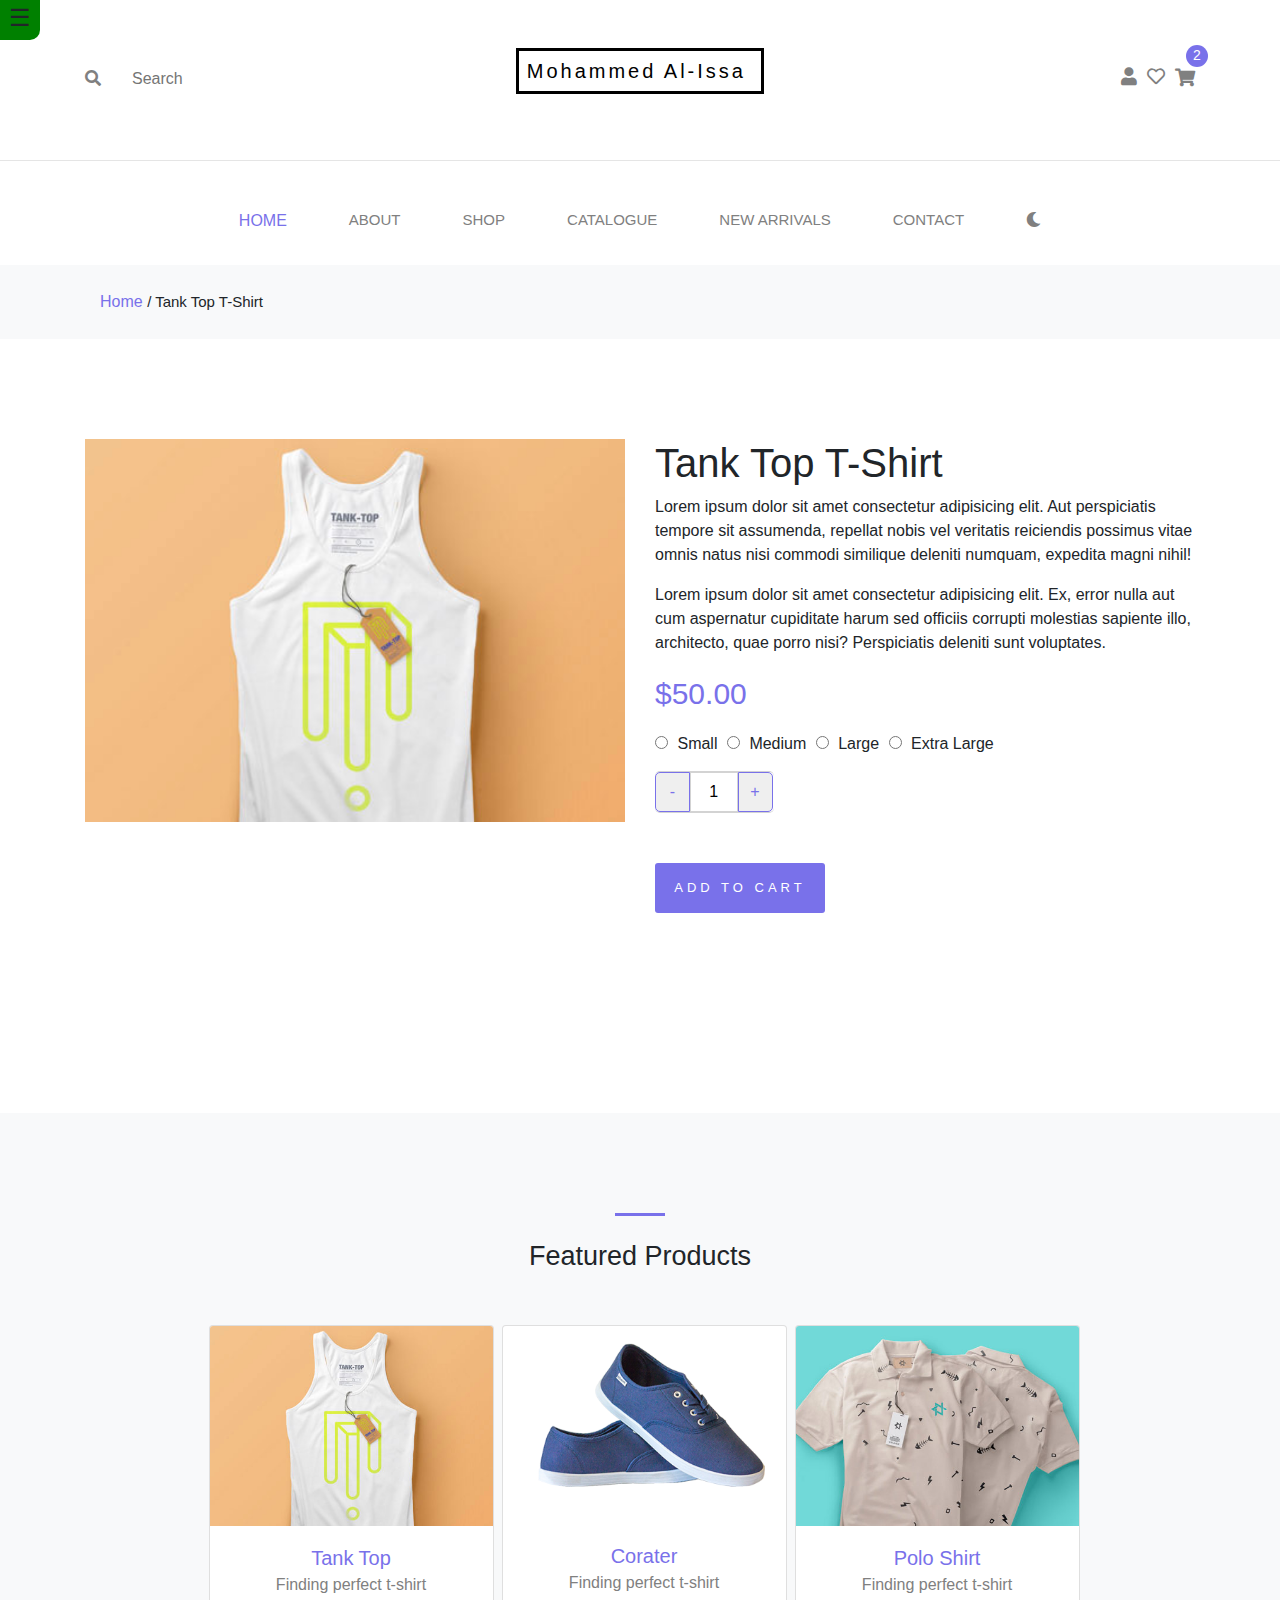
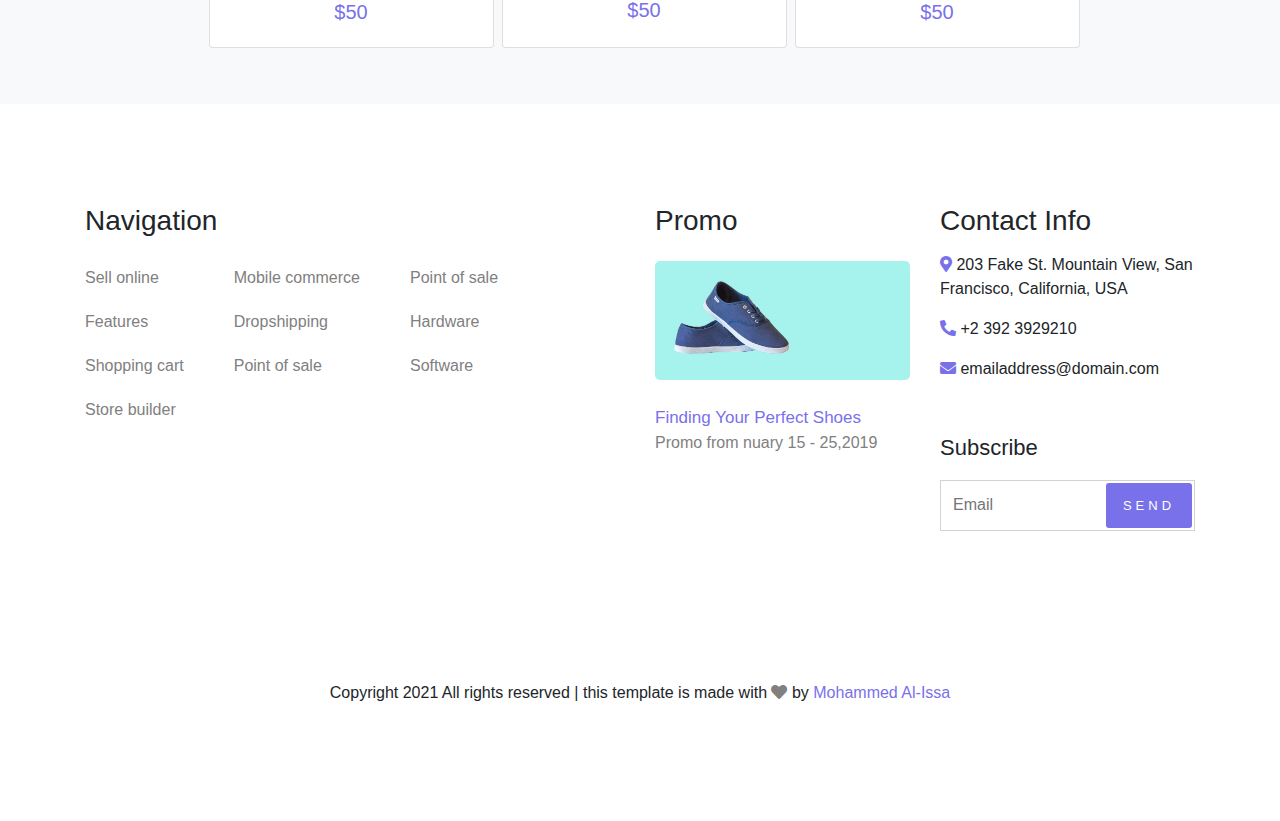
<file: shop-single.html>
<!DOCTYPE html>
<html lang="en">
<head>
    <meta charset="UTF-8">
    <meta http-equiv="X-UA-Compatible" content="IE=edge">
    <meta name="viewport" content="width=device-width, initial-scale=1.0">
    <link rel="stylesheet" href="">
    <link rel="stylesheet"  href="fontawesome-free-5.15.3-web/fontawesome-free-5.15.3-web/css/all.css">
    <link rel="stylesheet" href="bootstrap.min.css">
    <link rel="stylesheet" href="shop-single.css">
    <title>Home - Page</title>
</head>
<body>


<!-- Side Nav -->

<div class="sideNav" id="sideNav">
  <div class="relative-nav">

      <div class="absolute-nav" id="lines" onclick="openClose()">&#9776</div>
      <ul class="ul" id="ul">
          <li >
              <a href="">New Products</a>
          </li>
          <li>
              <a href="">Rate of users</a>
          </li>
          <li>
              <a href="">Privacy</a>
          </li>
          <li>
              <a href="">Contact us</a>
          </li>
      </ul>

      
  </div>
</div>

<!-- end side nav  -->









<header class="container">
    <div class="row justify-content-lg-between justify-content-md-between justify-content-sm-center justify-content-center aline-item" id="move">
        <div class="col-lg-4 col-md-4 col-sm-4 col-4  mt-5">
        <i class="fas fa-search"></i><input class="search-input" type="search" placeholder="Search" name="" id="">
    </div>
    <div class="my-name col-lg-4 col-md-4 col-sm-4 col-4  mt-5">
        <p class="top-name" id="top-name">Mohammed Al-Issa</p>
    </div>
        <div class="icons col-lg-4 col-md-4 col-sm-4 col-4  mt-5">
            <i class="fas fa-user"></i>
            <i class="far fa-heart"></i> 

        <div class="relativei"> 
        <div class="circle"><p>2</p></div>
        <i class="fas fa-shopping-cart"></i>
       
    </div>
        </div>
    </div>
</header>


<!-- hr  -->


<hr class="hr">




<!-- Nav bar  -->


<ul class="nav justify-content-center grey lighten-4 py-4 " id="move1">
    <li class="nav-item">
      <a class="nav-link active home" href="index.html">HOME</a>
    </li>
    <li class="nav-item">
      <a class="nav-link change" href="about.html">ABOUT</a>
    </li>
    <li class="nav-item">
      <a class="nav-link change" href="shopNew.html">SHOP</a>
    </li>
    <li class="nav-item ">
      <a class="nav-link change" href="#!">CATALOGUE</a>
    </li>
    <li class="nav-item ">
        <a class="nav-link change" href="#!">NEW ARRIVALS</a>
      </li>
      <li class="nav-item ">
        <a class="nav-link change" href="contact.html">CONTACT</a>
      </li>
      <li class="nav-item ">
        <a class="nav-link change" onclick="change()"><i id="moonsun" class="fas fa-moon"></i></a>
    </li>
  </ul>


<!-- End nav bar -->

<!-- start section gray line  -->

<section class="container-fluid gray" id="move2">
    <p><span class="home-purpal">Home </span> <span class="about" id="about">/ Tank Top T-Shirt</span> </p>
</section>

<!-- end secrion gry line  -->


<!-- start footer  -->
<section class="container margg-top">
    <div class="row" id="move3">
        <div class="col-lg-6 col-md-6 col-sm-12">
            <img class="cloth-1" src="Images/cloth_1.jpg" alt="cloth_1">
        </div>
        <div class="col-lg-6 col-md-6 col-sm-12 right-section-tank-top">
            <h1>Tank Top T-Shirt</h1>
            <p>Lorem ipsum dolor sit amet consectetur adipisicing elit. Aut perspiciatis tempore sit assumenda, repellat nobis vel veritatis reiciendis possimus vitae omnis natus nisi commodi similique deleniti numquam, expedita magni nihil!</p>
            <p>Lorem ipsum dolor sit amet consectetur adipisicing elit. Ex, error nulla aut cum aspernatur cupiditate harum sed officiis corrupti molestias sapiente illo, architecto, quae porro nisi? Perspiciatis deleniti sunt voluptates.</p>
            <p class="price">$50.00</p>
            <input type="radio" name="size" value="Small">
            <label for="">Small</label>
            <input type="radio" name="size" value="Medium">
            <label for="">Medium</label>
            <input type="radio" name="size" value="Large">
            <label for="">Large</label>
            <input type="radio" name="size" value="Extra Large">
            <label for="">Extra Large</label>

            <div class="div-btns"><button onclick="minOne1();" class="btn-bt l">-</button>
                <input id="topi" class="plus-one" value="1" type="text"><button class="btn-bt r" onclick="plusOne1();">+</button></div>

             <a href="validation/signin/signin.html"><button class="btn-btn"  >add to cart</button></a>   
        </div>
    </div>
</section>
<!-- end section one   -->

<!-- start section two  -->
<div id="move4">
<section class="container-fluid background-color" id="background-color" >


    <section class="container topi-margin" >
        <div  class="line"></div>
        <div class="featured" ><p >Featured Products</p></div>
        <div class="row justify-content-lg-center  mt-5 pb-5 " >
            <div class="card col-lg-3 col-md-5 col-sm-12 p-0 ml-4 ml-md-2 mb-md-2 mb-sm-2">
                <img src="Images/cloth_1.jpg" class="card-img-top" alt="cloth_1">
                <div class="card-body">
                  <h5 class="card-title">Tank Top</h5>
                  <p class="card-text">Finding perfect t-shirt</p>
                  <h5 class="card-title">$50</h5>
                </div>
              </div>
              <div class="card col-lg-3 col-md-5 col-sm-12 p-0 ml-4 ml-md-2 mb-md-2 mb-sm-2">
                <img src="Images/shoe.png" class="card-img-top" alt="shoe">
                <div class="card-body margin-top-middel-product">
                  <h5 class="card-title ">Corater</h5>
                  <p class="card-text">Finding perfect t-shirt</p>
                  <h5 class="card-title">$50</h5>
                </div>
              </div>
              <div class="card col-lg-3 col-md-5 col-sm-12 p-0 ml-4 ml-md-2 mb-sm-2" >
                <img src="Images/cloth_2.jpg" class="card-img-top" alt="cloth_2">
                <div class="card-body">
                  <h5 class="card-title">Polo Shirt</h5>
                  <p class="card-text">Finding perfect t-shirt</p>
                  <h5 class="card-title">$50</h5>
                </div>
              </div>
        </div>
    
    </section>
    
    </section>

</div>
    <!-- end section two  -->



<!-- start footer  -->

<footer class="container margg-top">
    <div class="row" id="move5">
       <div class=" col-lg-6 col-md-6 col-sm-12 ">
           <h3>Navigation</h3>
          <div class="flix navigations-list">
           <ul>
               <li><a href="#">Sell online</a></li>
               <li><a href="#">Features</a></li>
               <li><a href="#">Shopping cart</a></li>
               <li><a href="#">Store builder</a></li>
                
            </ul>
            <ul>
                <li><a href="#">Mobile commerce</a></li>
               <li><a href="#">Dropshipping</a></li>
               <li><a href="#">Point of sale</a></li>
            </ul>
            <ul>
                <li><a href="#">Point of sale</a></li>
               <li><a href="#">Hardware</a></li>
               <li><a href="#">Software</a></li>
            </ul>
          </div>
        </div>
      <div class="col-lg-3 col-md-3 col-sm-12 promo">
          <h3>Promo</h3>
          <div><img src="Images/hero_1.jpg" class="img-shoe-footer" width="250px" alt="hero_1"></div>
          <p class="p-p-1">Finding Your Perfect Shoes</p>
          <p class="p-p-2">Promo from nuary 15 - 25,2019</p>
        </div>
       <div class="col-lg-3 col-md-3 col-sm-12">
           <h3>Contact Info</h3>
        <div class="contact-info">
            <p><i class="fas fa-map-marker-alt"></i> 203 Fake St. Mountain View, San Francisco, California, USA</p>
            <p><i class="fas fa-phone-alt"></i> +2 392 3929210</p>
            <p><i class="fas fa-envelope"></i> emailaddress@domain.com</p>
        </div>

        <div class="subscribe-margin-top  ">
            <p>Subscribe</p>
            <div class="flix-flix" >
                <input type="email" name="" id="inputbtnDown" placeholder="Email">
               
                <button class="btn-btn-btn">send</button>
            
            </div>
        </div>
        
        </div>

        <div class="col-lg-12 col-md-12 col-sm-12 flx-footer" >
            <p>Copyright 2021 All rights reserved | this template is made with <i class="fas fa-heart"></i> by <span class="paars">Mohammed Al-Issa</span> </p>
        </div>
    </div>
</footer>
<script src="cart.js"></script>

    <script src="jquery-3.5.1.slim.min.js"></script>
    <script src="popper.min.js"></script>
    <script src="bootstrap.min.js"></script>
    <script src="shop-single.js"></script>
</body>
</html>
</file>
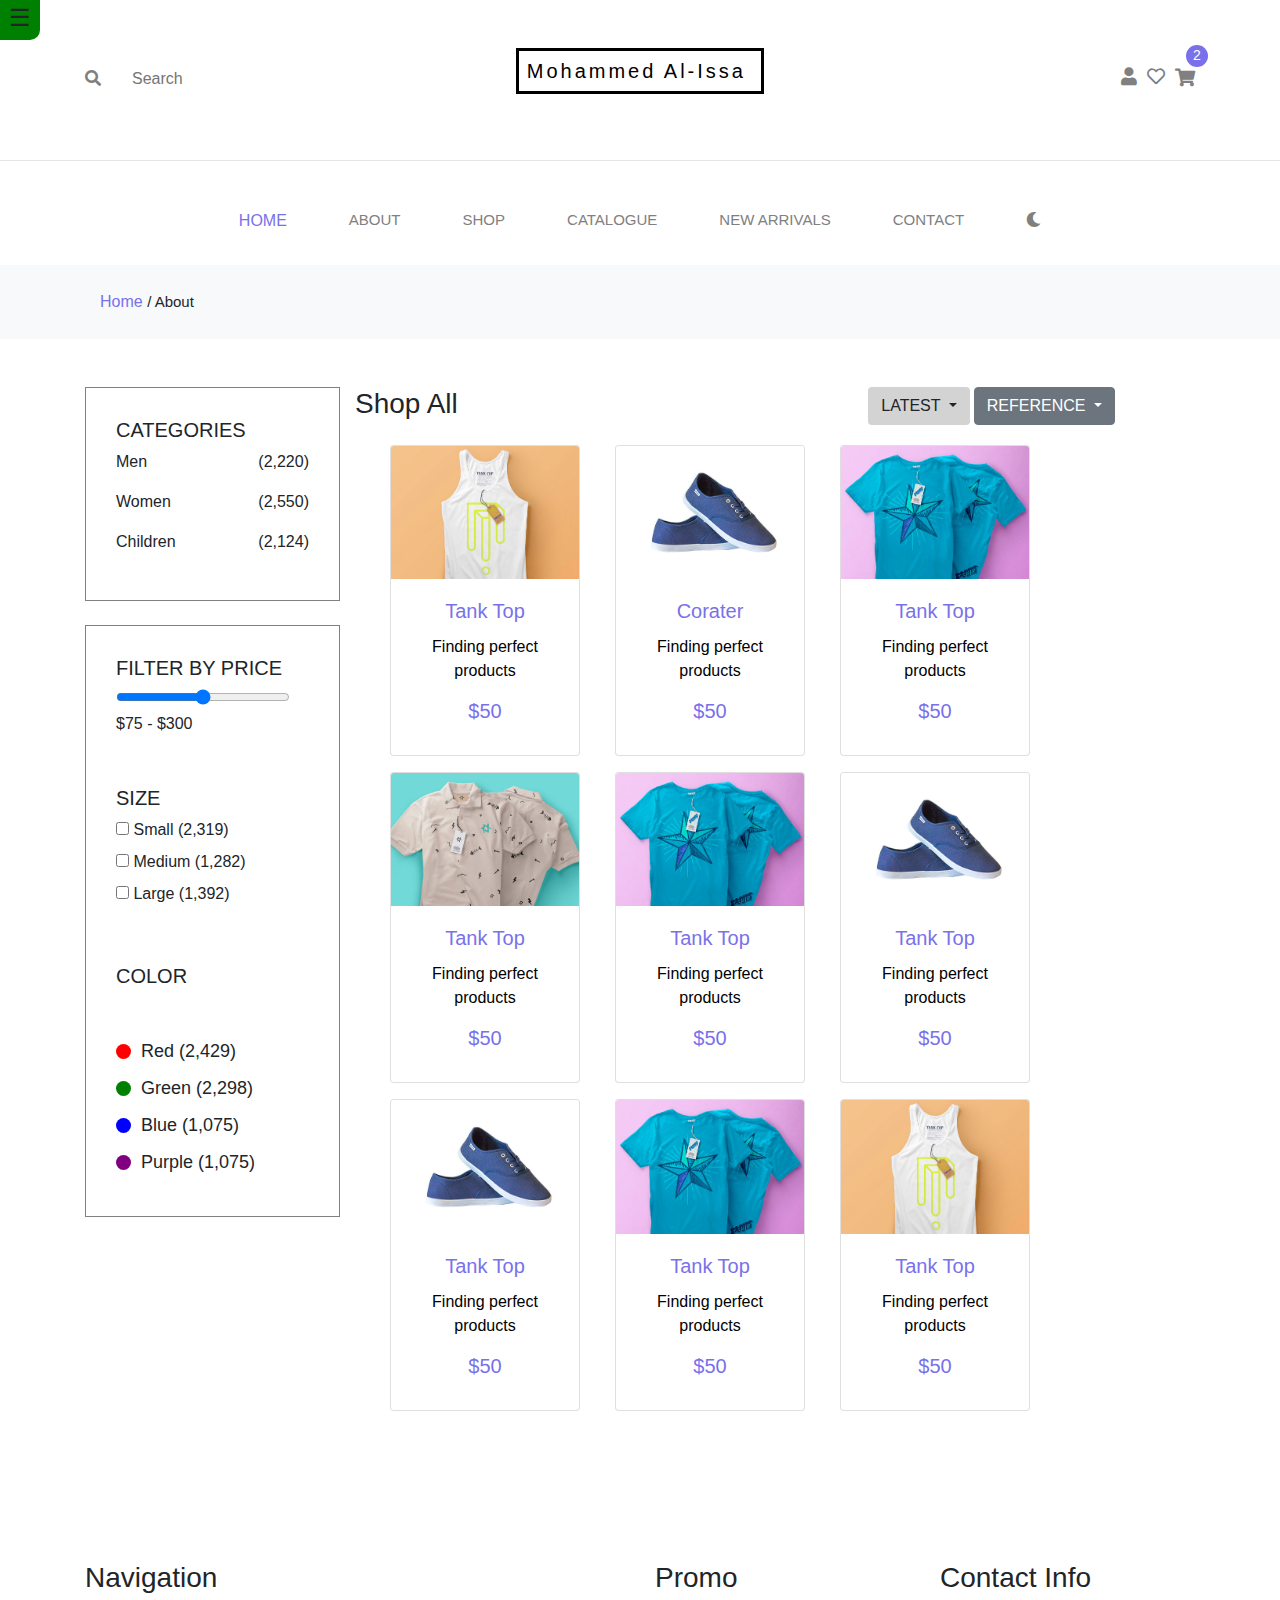
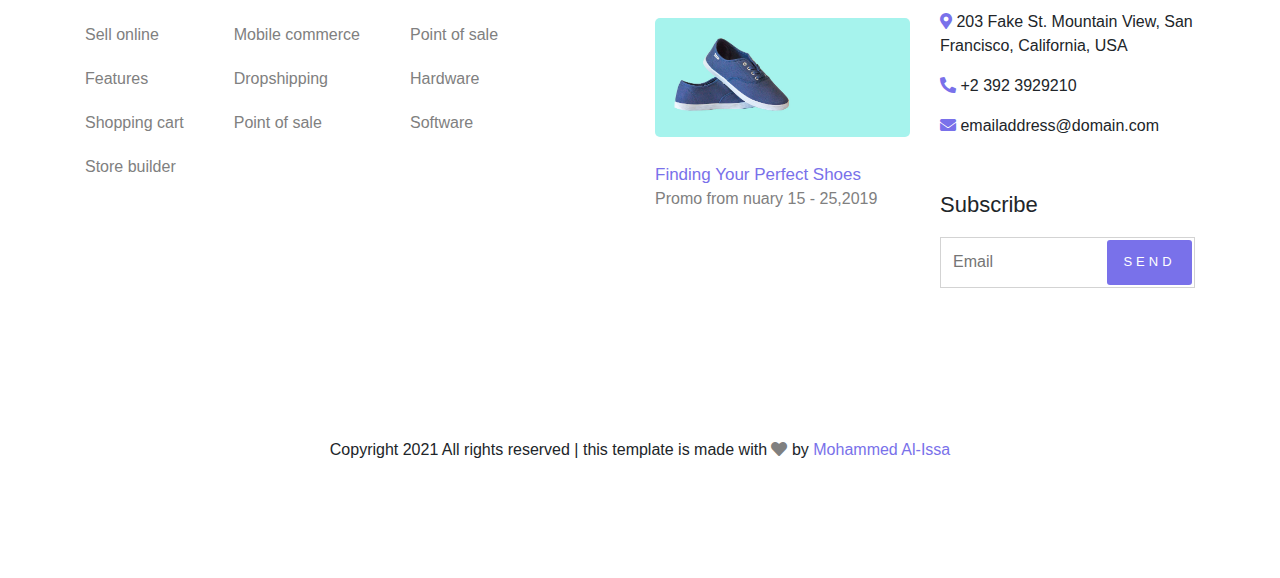
<file: shopNew.html>
<!DOCTYPE html>
<html lang="en">

<head>
    <meta charset="UTF-8">
    <meta http-equiv="X-UA-Compatible" content="IE=edge">
    <meta name="viewport" content="width=device-width, initial-scale=1.0">
    <link rel="stylesheet"  href="fontawesome-free-5.15.3-web/fontawesome-free-5.15.3-web/css/all.css">
    <link rel="stylesheet" href="bootstrap.min.css">
    <link rel="stylesheet" href="shopNew.css">
    <title>Home - Page</title>
</head>

<body>

<!-- Side Nav -->

<div class="sideNav" id="sideNav">
    <div class="relative-nav">

        <div class="absolute-nav" id="lines" onclick="openClose()">&#9776</div>
        <ul class="ul" id="ul">
            <li >
                <a href="">New Products</a>
            </li>
            <li>
                <a href="">Rate of users</a>
            </li>
            <li>
                <a href="">Privacy</a>
            </li>
            <li>
                <a href="">Contact us</a>
            </li>
        </ul>

        
    </div>
</div>

<!-- end side nav  -->






    <header class="container ">
        <div
            class="row justify-content-lg-between justify-content-md-between justify-content-sm-center justify-content-center aline-item" id="move">
            <div class="col-lg-4 col-md-4 col-sm-4 col-4 mt-5">
                <i class="fas fa-search"></i><input type="search" class="search-input" placeholder="Search" name="" id="">
            </div>
            <div class="my-name col-lg-4 col-md-4 col-sm-4 col-4 mt-5">
                <p class="top-name" id="top-name">Mohammed Al-Issa</p>
            </div>
            <div class="icons col-lg-4 col-md-4 col-sm-4 col-4 mt-5">
                <i class="fas fa-user"></i>
                <i class="far fa-heart"></i>

                <div class="relativei">
                    <div class="circle">
                        <p>2</p>
                    </div>
                    <i class="fas fa-shopping-cart"></i>

                </div>
            </div>
        </div>
    </header>


    <!-- hr  -->


    <hr class="hr">




    <!-- Nav bar  -->


    <ul class="nav justify-content-center grey lighten-4 py-4 " id="move1">
        <li class="nav-item">
            <a class="nav-link active home" href="index.html">HOME</a>
        </li>
        <li class="nav-item">
            <a class="nav-link change" href="about.html">ABOUT</a>
        </li>
        <li class="nav-item">
            <a class="nav-link change" href="shopNew.html">SHOP</a>
        </li>
        <li class="nav-item ">
            <a class="nav-link change" href="#!">CATALOGUE</a>
        </li>
        <li class="nav-item ">
            <a class="nav-link change" href="#!">NEW ARRIVALS</a>
        </li>
        <li class="nav-item ">
            <a class="nav-link change" href="contact.html">CONTACT</a>
        </li>
        <li class="nav-item ">
            <a class="nav-link change" onclick="change()"><i id="moonsun" class="fas fa-moon"></i></a>
        </li>
    </ul>


    <!-- End nav bar -->

    <!-- start section gray line  -->

    <section class="container-fluid gray" id="move2">
        <p><span class="home-purpal">Home </span> <span class="about" id="about">/ About</span> </p>
    </section>

    <!-- end secrion gry line  -->



    <!-- start section one  -->
    <section class="container mt-5">
        <div class="row " id="move3">
            <div class="left col-lg-3 col-md-5 col-sm-5 col-12">
                <div class="border-gray">
                    <h5>CATEGORIES</h5>
                    <div class="flxa">
                        <p>Men</p>
                        <p>(2,220)</p>
                    </div>
                    <div class="flxa">
                        <p>Women</p>
                        <p>(2,550)</p>
                    </div>
                    <div class="flxa">
                        <p>Children</p>
                        <p>(2,124)</p>
                    </div>
                </div>
                <div class="border-gray mt-4">
                    <h5>FILTER BY PRICE</h5>
                    <input type="range" class="range" name="" id="">
                    <p>$75 - $300</p>
                    <h5 class="h5-only">SIZE</h5>
                    <div>
                        <input type="checkbox" name="" id="">
                        <label for="">Small (2,319)</label>
                    </div>
                    <div>
                        <input type="checkbox" name="" id="">
                        <label for="">Medium (1,282)</label>
                    </div>
                    <div>
                        <input type="checkbox" name="" id="">
                        <label for="">Large (1,392)</label>
                    </div>
                    <h5 class="h5-color">COLOR</h5>

                    <div>
                        <div class="flex-colors">
                            <div class="circlea r"></div>
                            <p>Red (2,429)</p>
                        </div>

                        <div class="flex-colors">
                            <div class="circlea g"></div>
                            <p>Green (2,298)</p>
                        </div>
                        <div class="flex-colors">
                            <div class="circlea b"></div>
                            <p>Blue (1,075)</p>
                        </div>

                        <div class="flex-colors">
                            <div class="circlea p"></div>
                            <p>Purple (1,075)</p>
                        </div>
                    </div>
                </div>
            </div>

            <div class="right col-lg-8 col-md-7 col-sm-7 col-12 ">
                <div class="row  flx-flx">
                    <h3>Shop All</h3>

                    <div class="d-flex">
                        <!-- buttons one -->
                        <div class="dropdown">
                            <button class="btn graybutton  dropdown-toggle" type="button" id="dropdownMenuButton"
                                data-toggle="dropdown" aria-haspopup="true" aria-expanded="false">
                                LATEST
                            </button>
                            <div class="dropdown-menu" aria-labelledby="dropdownMenuButton">
                                <a class="dropdown-item" href="#">Men</a>
                                <a class="dropdown-item" href="#">Women</a>
                                <a class="dropdown-item" href="#">Children</a>
                            </div>
                        </div>
                        <!-- end button one  -->

                        <!-- buttons Two -->
                        <div class="dropdown">
                            <button class="btn btn-secondary dropdown-toggle ml-1" type="button" id="dropdownMenuButton"
                                data-toggle="dropdown" aria-haspopup="true" aria-expanded="false">
                                REFERENCE
                            </button>
                            <div class="dropdown-menu" aria-labelledby="dropdownMenuButton">
                                <a class="dropdown-item" href="#">Relevance</a>
                                <a class="dropdown-item" href="#">Name,A to Z</a>
                                <a class="dropdown-item" href="#">Name,Z to A</a>
                                <hr>
                                <a class="dropdown-item" href="#">Price,low to</a>
                                <a class="dropdown-item" href="#">Price,high to low</a>
                            </div>
                        </div>
                        <!-- end button Two  -->
                    </div>
                </div>
                <a class="a-linke" href="shop-single.html">
                <div class="row">
                    <div class="card col-lg-3 col-md-5 col-sm-12  mt-3">
                       
                        <img src="Images/cloth_1.jpg" class="card-img-top " alt="...">
                 
                        <div class="card-body">
                            <h5 class="card-title">Tank Top</h5>
                            <p class="card-text pp">Finding perfect products</p>
                            <h5 class="card-title">$50</h5>
                        </div>
                    </a>
                    </div>
                    <div class="card col-lg-3 col-md-5 col-sm-12  mt-3">
                        <img src="Images/shoe_1.jpg" class="card-img-top" alt="...">
                        <div class="card-body">
                            <h5 class="card-title">Corater</h5>
                            <p class="card-text pp">Finding perfect products</p>
                            <h5 class="card-title">$50</h5>
                        </div>
                    </div>
                    <div class="card col-lg-3 col-md-5 col-sm-12  mt-3">
                        <img src="Images/cloth_3.jpg" class="card-img-top" alt="...">
                        <div class="card-body">
                            <h5 class="card-title">Tank Top</h5>
                            <p class="card-text pp">Finding perfect products</p>
                            <h5 class="card-title">$50</h5>
                        </div>
                    </div>
                    <div class="card col-lg-3 col-md-5 col-sm-12  mt-3">
                        <img src="Images/cloth_2.jpg" class="card-img-top" alt="...">
                        <div class="card-body">
                            <h5 class="card-title">Tank Top</h5>
                            <p class="card-text pp">Finding perfect products</p>
                            <h5 class="card-title">$50</h5>
                        </div>
                    </div>
                    <div class="card col-lg-3 col-md-5 col-sm-12  mt-3">
                        <img src="Images/cloth_3.jpg"  class="card-img-top " alt="...">
                        <div class="card-body">
                            <h5 class="card-title">Tank Top</h5>
                            <p class="card-text pp">Finding perfect products</p>
                            <h5 class="card-title">$50</h5>
                        </div>
                    </div>
                    <div class="card col-lg-3 col-md-5 col-sm-12  mt-3">
                        <img src="Images/shoe_1.jpg" class="card-img-top" alt="...">
                        <div class="card-body">
                            <h5 class="card-title">Tank Top</h5>
                            <p class="card-text pp">Finding perfect products</p>
                            <h5 class="card-title">$50</h5>
                        </div>
                    </div>
                    <div class="card col-lg-3 col-md-5 col-sm-12  mt-3">
                        <img src="Images/shoe_1.jpg" class="card-img-top" alt="...">
                        <div class="card-body">
                            <h5 class="card-title">Tank Top</h5>
                            <p class="card-text pp">Finding perfect products</p>
                            <h5 class="card-title">$50</h5>
                        </div>
                    </div>
                    <div class="card col-lg-3 col-md-5 col-sm-12  mt-3">
                        <img src="Images/cloth_3.jpg" class="card-img-top" alt="...">
                        <div class="card-body">
                            <h5 class="card-title">Tank Top</h5>
                            <p class="card-text pp">Finding perfect products</p>
                            <h5 class="card-title">$50</h5>
                        </div>
                    </div>
                    <div class="card col-lg-3 col-md-5 col-sm-12  mt-3">
                        <img src="Images/cloth_1.jpg" class="card-img-top" alt="...">
                        <div class="card-body">
                            <h5 class="card-title">Tank Top</h5>
                            <p class="card-text pp">Finding perfect products</p>
                            <h5 class="card-title">$50</h5>
                        </div>
                    </div>

                </div>
            </div>
        </div>
    </section>

    <!-- end section one  -->



    <!-- start footer  -->


    <footer class="container margi-mar">
        <div class="row" id="move4">
            <div class=" col-lg-6 col-md-6 col-sm-12 ">
                <h3>Navigation</h3>
                <div class="flix navigations-list">
                    <ul>
                        <li><a href="#">Sell online</a></li>
                        <li><a href="#">Features</a></li>
                        <li><a href="#">Shopping cart</a></li>
                        <li><a href="#">Store builder</a></li>

                    </ul>
                    <ul>
                        <li><a href="#">Mobile commerce</a></li>
                        <li><a href="#">Dropshipping</a></li>
                        <li><a href="#">Point of sale</a></li>
                    </ul>
                    <ul>
                        <li><a href="#">Point of sale</a></li>
                        <li><a href="#">Hardware</a></li>
                        <li><a href="#">Software</a></li>
                    </ul>
                </div>
            </div>
            <div class="col-lg-3 col-md-3 col-sm-12 promo">
                <h3>Promo</h3>
                <div><img src="Images/hero_1.jpg" class="img-shoe-footer" width="250px" alt="hero_1"></div>
                <p class="p-p-1">Finding Your Perfect Shoes</p>
                <p class="p-p-2">Promo from nuary 15 - 25,2019</p>
            </div>
            <div class="col-lg-3 col-md-3 col-sm-12">
                <h3>Contact Info</h3>
                <div class="contact-info">
                    <p><i class="fas fa-map-marker-alt"></i> 203 Fake St. Mountain View, San Francisco, California, USA
                    </p>
                    <p><i class="fas fa-phone-alt"></i> +2 392 3929210</p>
                    <p><i class="fas fa-envelope"></i> emailaddress@domain.com</p>
                </div>

                <div class="subscribe-margin-top">
                    <p>Subscribe</p>
                    <div class="flix-flix" >
                        <input type="email" name="" id="inputbtnDown" placeholder="Email">

                        <button class="btn-btn-btn">send</button>

                    </div>
                </div>

            </div>

            <div class="col-lg-12 col-md-12 col-sm-12 flx-footer">
                <p>Copyright 2021 All rights reserved | this template is made with <i class="fas fa-heart"></i> by
                    <span class="paars">Mohammed Al-Issa</span>
                </p>
            </div>
        </div>
    </footer>

    <script src="jquery-3.5.1.slim.min.js"></script>
    <script src="popper.min.js"></script>
    <script src="bootstrap.min.js"></script>
    <script src="shopNew.js"></script>
</body>

</html>
</file>
<file: style.css>
*{
    margin:0;
    padding:0;
    box-sizing: border-box;
}

.sideNav{
    position: fixed;
    width: 0;
    /* width: 250px; */
    height: 100%;
    background-color: #7971ea;
    box-shadow: 0 0 15px rgb(87, 1, 1);
}

.relative-nav{
    position: relative;
    text-align: center;
    font-size:x-large;
    cursor: pointer;
}
.absolute-nav{
    position: absolute;
    width: 40px;
    height: 40px;
    background-color:green;
    top:0;
    right:-40px;
    
    border-bottom-right-radius: 10px;
}


.ul {
   
    /* display: none; */
    padding-top: 100px;
    transition: all 0.5s ease;
    overflow: hidden;
}

.ul li{
    margin-bottom: 30px;
}

.ul li a{
    text-decoration: none;
    display: block;
    color: snow;
}

.ul li a:hover{
    color:wheat;
  
    color:goldenrod;
}

.change-display{
background-color: black;
color:white;
}




.search-input{
    border-radius: 5px;
}


.aline-item{
    align-items: center;
}
.relativei{
    position: relative;
    display:inline-block;
}
.circle{
    text-align: center;
    width:22px;
    height: 22px;
    background-color: #7971ea;
    border-radius: 50%;
    position: absolute;
    top:-22px;
    right:-13px;
    color:white;
    font-size: 14px;
}
.relativei:hover .circle{
    transform: translate(0,-7px);
    transition: all 0.5s ease;
}

.relativei:not(:hover) .circle{
    transform: translate(0,0px);
    transition: all 0.5s ease;
}

.my-name{
    display: flex;
    justify-content: center;
}
.icons{
    display: flex;
    justify-content: flex-end;
}

.icons i{
    margin-left:10px;
    font-size: 18px;
}
i {
    color:gray;
}

i:hover{
    color:#7971ea;
    cursor: pointer;
}
input[type="search"]{
    border:1px solid transparent;
    outline: none;
    margin-left:15px;
    width:100px;
}

input[type="search"]:focus{
    transform:translate(-15px);
    transition: all 0.5s ease;
}
input[type="search"]:not(:focus){
    transform:translate(15px);
    transition: all 0.5s ease;
}

.top-name{
    border:3px solid black;
    color:black;
    letter-spacing: 3px;
    padding:5px 8px;
    font-size: 20px;
}

/* hr  */

.hr{
    margin-top:50px;
   
}

@media screen and (max-width:1920px) {

    .top-name{
        
        width:71%
    }
    
}
@media screen and (max-width:768px) {

    .top-name{
        
        width:111%
    }
    
}


/* Nav-bar  */

.home{
    color:#7971ea;
}
.change{
color:gray;
font-size: 15px;
font-weight: 500;
margin-left:30px;
}
.change:hover{
    color: #7971ea;
}



/* Section one  */

.back-ground-color{
    background-color: #8ff5eb;
    padding:100px 0;
}
.h1-top{
    font-weight: bolder;
}
.p-top{
    font-weight: 400;
    font-size: 20px;
    line-height: 1.5;
}

.btn-btn{
    background-color:#7971ea;
    color:white;
    border-radius: 3px;
    height: 50px;
    width: 150px;
    border-color: transparent;
    letter-spacing: 4px;
    text-transform: uppercase;
    font-size:small;
    margin-top:15px;
    transition: all 0.3s ease;
}

.btn-btn:hover{
    box-shadow: 0 0 10px black;
    transform: translate(0 , -7px);
    background-color: blueviolet;
}

.img-img{
   object-fit: contain;
   width: 100%;
}

@media screen and (max-width:768px) {
    .txt-right{
        margin-top:50px;
    }
}

/* end section one  */

/* start section two  */


.question-icon{
    color:#7971ea;
    text-align: end;
    padding: 0;
    padding-right: 15px;
    font-size: 50px;
}
.iconi div{
padding:0;
}

.iconi .return{
    transform: rotateY(180deg);
    color:#7971ea;
    text-align: end;
    padding: 0;
    padding-right: 8px;
    font-size: 50px;
}

.margin-topi{
    margin-top: 100px;
}


@media screen and (max-width:768px) {
    .iconi  i{
        font-size: 25px;
    }
    .iconi  .return{
        font-size: 25px;
        padding-left: 10px;
    }
}

@media screen and (max-width:991px) {
    .iconi  i{
        font-size: 35px;
    }
    .iconi  .return{
        font-size: 35px;
        padding-right: 0;
    }
}

/* end section two  */

.Images{
    margin-top:100px;
}
.Images img{
    width: 100%;
    object-fit: cover;
}

.relative{
    position: relative;
    overflow: hidden;
    
}
.relative::after{
    content: '';
    width:100%;
    height: 200px;
    position: absolute;
    background:linear-gradient(to top , black , transparent);
    bottom:0;
    left:0;
}
.absolute{
    position: absolute;
    bottom:10px;
    left:30px;
    color:white;
    z-index: 1;
    
}

.absolute p{
    margin:0;
    padding:0;
    font-size: 13px;
    font-weight: 500;
    letter-spacing: 1px;
}

.absolute .pepole{
    margin:0;
    padding:0;
    font-size: 35px;
    font-weight: normal;

}

.relative:hover img{
transform: scale(1.1 , 1.1);
transition: all 0.3s ease;
cursor: pointer;
}


.relative:not(:hover) img{
    transform: scale(1.0 , 1.0);
transition: all 0.3s ease;
}

/* END SECTION three  */

 /* start section four   */

 .background-color{
     background-color: #f8f9fa;
 }
.topi-margin{
    margin-top:100px;
    
}
 .line{
     border-bottom: 3px solid #7971ea;
     width:50px;
     margin:auto;
     padding-top: 100px;
 }

 .featured{
     font-size: 27px;
     font-weight:500;
     text-align: center;
     margin-top: 20px ;
 }

 .margin-top-middel-product{
     margin-top: 19px;
 }

 .card-title{
     color:#7971ea;
     text-align: center;
     margin-bottom: 3px;
 }
 .card-text{
     color:gray;
     text-align: center;
     margin-bottom: 3px;
 }

 /* end section four  */

 /* start section five  */
 .big-sale{
    font-size: 27px;
    font-weight:500;
    text-align: center;
    margin-top: 20px ;
}

.text-left-center{
    text-align: center;
    align-items: center;
}

span{
    color:#7971ea;
}

.right-side-of-big-sale h3 {
    color:#7971ea;
}
.right-side-of-big-sale p{
    color:gray;
}

@media screen and (max-width:768px) {
    .right-side-of-big-sale{
        margin-top:20px;
    }
}

.margin-tip-top{
    margin-top: 50px;
}

/* end section five  */

/* start footer  */

.hr-footer{
    margin-top:200px;
    margin-bottom: 100px;
}
.flix{
    display: flex;
}
.navigations-list ul{
    list-style: none;
  margin-right: 50px;
  
}
.navigations-list ul li{
    margin-top: 20px;
}
.navigations-list ul li a{
    text-decoration: none;
    color:gray;
}
.navigations-list ul li a:hover{
    color:#7971ea;
}

.img-shoe-footer{
    border-radius: 5px;
    width:100%;
}
.promo p{
    margin:0;
    padding:0;
}
.promo p.p-p-1{
    margin-top:25px;
    
    padding:0;
    color:#7971ea;
    font-size: 17px;
    font-weight: 500;
}

.promo p.p-p-2{
    margin:0;
    padding:0;
    color:gray;
}
.promo div img {
    margin-top:15px;
}
.contact-info{
    margin-top:15px;
}
.contact-info p i{
    color: #7971ea;
}
.subscribe-margin-top{
    margin-top: 50px;
}
.subscribe-margin-top p{
    font-size: 22px;
    font-weight: normal;
}
.flix-flix{
    display: flex;
    border:1px solid lightgray;
    justify-content: space-between;
    padding:2px 0;
    padding-right: 2px;
    
}

.flix-flix input[type=email]{
    border-color:transparent;
    outline: none;
    padding-left: 10px;
   width:165px;
}

.btn-btn-btn{
    background-color:#7971ea;
    color:white;
    border-radius: 3px;
    height: 45px;
    width: 86px;
    border-color: transparent;
    letter-spacing: 4px;
    text-transform: uppercase;
    font-size:small;
   
    transition: all 0.3s ease;
}

.btn-btn-btn:hover{
    box-shadow: 0 0 10px black;
    transform: translate(0 , -7px);
    background-color: blueviolet;
}

.flx-footer{
    text-align: center;
    margin-top: 150px;
    padding-bottom: 100px;
}

@media screen and (max-width:1199px) {
    .flix-flix{
        width:238px;
    }
}

.flix-flix input[type=email]{
    width: 163px;
}
</file>
<file: validation/style.css>
*{
    padding:0;
    margin:0;
    box-sizing: border-box;
}
body{
    background-color: rgba(255, 182, 193, 0.164) ;
}
.header{
    font-size: large;
    font-weight: 500;
}
.border-color{
    padding:4%;
    border-radius: 8px;
    border:1px solid palevioletred;
}

.width-input{
    width:100%;
}


.lastName{
    width: 30%;
   margin-left: 20px;
}
.firstName{
    width: 30%;
}
.border-color input{
    margin-bottom: 25px;
    border-radius: 8px;
    padding: 10px;
    border:1px solid palevioletred;
    outline: none;
}

.textarea{
    width: 100%;
    height: 100px;
    padding: 10px;
    margin-bottom: 25px;
    border:1px solid palevioletred;
    outline: none;
}

.border-color p{
    color:gray;
}


.btn-regis{
    display: block;
    margin: auto;
    border: 3px solid palevioletred;
    
    width: 150px;
    padding: 10px;
    border-radius: 8px;
    background-color: purple;
    color: white;
   
}

/* right side  */

.border-wrong{
    border:2px solid red;
    text-align: center;
    font-size: 15px;
    font-weight: 500;
}
.correct{
    border:2px solid green;
    text-align: center;
    font-size: 15px;
    font-weight: 500;
}
.errer{
    text-shadow: 0 0 10px red;
    /* text-align: center;
    margin:0;
    padding: 10px; */

}

.image{
    opacity: 0.9;
    border-radius: 8px;
}

@media screen and (min-width:300px) and (max-width:375px){
    .top-name{
        width:152px;
    }
}

body{
    opacity: 0.5;
}
</file>
<file: about.css>
*{
    margin:0;
    padding:0;
    box-sizing: border-box;
}

.sideNav{
    position: fixed;
    width: 0;
    /* width: 250px; */
    height: 100%;
    /* background-color: #2c3238; */
    background-color: #7971ea;
    box-shadow: 0 0 15px rgb(87, 1, 1);
}

.relative-nav{
    position: relative;
    text-align: center;
    font-size:x-large;
    cursor: pointer;
}
.absolute-nav{
    position: absolute;
    width: 40px;
    height: 40px;
    background-color:green;
    top:0;
    right:-40px;
    
    border-bottom-right-radius: 10px;
}


.ul {
   
    /* display: none; */
    padding-top: 100px;
    transition: all 0.5s ease;
    overflow: hidden;
}

.ul li{
    margin-bottom: 30px;
}

.ul li a{
    text-decoration: none;
    display: block;
    color: snow;
}

.ul li a:hover{
    color:goldenrod;
   transition: 0.3s;
}

.change-display{
background-color: black;
color:white;
}














.search-input{
    border-radius: 5px;
}



.aline-item{
    align-items: center;
}
.relativei{
    position: relative;
    display:inline-block;
}
.circle{
    text-align: center;
    width:22px;
    height: 22px;
    background-color: #7971ea;
    border-radius: 50%;
    position: absolute;
    top:-22px;
    right:-13px;
    color:white;
    font-size: 14px;
}
.relativei:hover .circle{
    transform: translate(0,-7px);
    transition: all 0.5s ease;
}

.relativei:not(:hover) .circle{
    transform: translate(0,0px);
    transition: all 0.5s ease;
}

.my-name{
    display: flex;
    justify-content: center;
}
.icons{
    display: flex;
    justify-content: flex-end;
}

.icons i{
    margin-left:10px;
    font-size: 18px;
}
i {
    color:gray;
}

i:hover{
    color:#7971ea;
    cursor: pointer;
}
input[type="search"]{
    border:1px solid transparent;
    outline: none;
    margin-left:15px;
    width:100px;
}

input[type="search"]:focus{
    transform:translate(-15px);
    transition: all 0.5s ease;
}
input[type="search"]:not(:focus){
    transform:translate(15px);
    transition: all 0.5s ease;
}

.top-name{
    border:3px solid black;
    color:black;
    letter-spacing: 3px;
    padding:5px 8px;
    font-size: 20px;
}

/* hr  */

.hr{
    margin-top:50px;
   
}

@media screen and (max-width:1920px) {

    .top-name{
        
        width:71%
    }
    
}
@media screen and (max-width:768px) {

    .top-name{
        
        width:111%
    }
    
}


/* Nav-bar  */

.home{
    color:#7971ea;
}
.change{
color:gray;
font-size: 15px;
font-weight: 500;
margin-left:30px;
}
.change:hover{
    color: #7971ea;
}



/* start section gray line  */

.gray{
    background-color: #f8f9fa;
    padding:25px 100px;
    

}
.gray p{
    margin:0;
}
.home-purpal{
    color: #7971ea;
}

.about{
    font-size: 15px;
    font-weight: 500;
}

/* end gray line section  */


/* start section one  */
.mar-top{
    margin-top:100px;
}
.line{
    border-bottom: 3px solid #7971ea;
    width:50px;
    margin-bottom: 20px;
   
}


.img-size-100{
    width:100%;
}

@media screen and (max-width:767px)  {
    .right-txt{
        margin-top:30px;
    }
}


/* end section one  */

/* start section two  */
.txt-aline-center{
    text-align: center;
}
.line-the-team{
        border-bottom: 3px solid #7971ea;
        width:50px;
        margin:auto;
        margin-bottom: 20px;
}
.h2-only{
    text-align: center;
}

.img-circle{
    border-radius: 50%;
    width:130px;
    margin-bottom: 30px;
}

.txt-aline-center .pp1{
    color:lightgray;
    padding:0;
    margin:0;
}
.txt-aline-center .pp2{
    margin-top:20px;
    color: gray;
}
.txt-aline-center h4{
    margin:5px;
}

/* end section two  */

/* start section three  */



.question-icon{
    color:#7971ea;
    text-align: end;
    padding: 0;
    padding-right: 15px;
    font-size: 50px;
}
.iconi div{
padding:0;
}

.iconi .return{
    transform: rotateY(180deg);
    color:#7971ea;
    text-align: end;
    padding: 0;
    padding-right: 8px;
    font-size: 50px;
}

.margin-topi{
    margin-top: 100px;
}


@media screen and (max-width:768px) {
    .iconi  i{
        font-size: 25px;
    }
    .iconi  .return{
        font-size: 25px;
        padding-left: 10px;
    }
}

@media screen and (max-width:991px) {
    .iconi  i{
        font-size: 35px;
    }
    .iconi  .return{
        font-size: 35px;
        padding-right: 0;
    }
}

/* end section three  */








































/* start footer  */

.hr-footer{
    margin-top:200px;
    margin-bottom: 100px;
}
.flix{
    display: flex;
}
.navigations-list ul{
    list-style: none;
  margin-right: 50px;
  
}
.navigations-list ul li{
    margin-top: 20px;
}
.navigations-list ul li a{
    text-decoration: none;
    color:gray;
}
.navigations-list ul li a:hover{
    color:#7971ea;
}

.img-shoe-footer{
    border-radius: 5px;
    width:100%;
}
.promo p{
    margin:0;
    padding:0;
}
.promo p.p-p-1{
    margin-top:25px;
    
    padding:0;
    color:#7971ea;
    font-size: 17px;
    font-weight: 500;
}

.promo p.p-p-2{
    margin:0;
    padding:0;
    color:gray;
}
.promo div img {
    margin-top:15px;
}
.contact-info{
    margin-top:15px;
}
.contact-info p i{
    color: #7971ea;
}
.subscribe-margin-top{
    margin-top: 50px;
}
.subscribe-margin-top p{
    font-size: 22px;
    font-weight: normal;
}
.flix-flix{
    display: flex;
    border:1px solid lightgray;
    justify-content: space-between;
    padding:2px 0;
    padding-right: 2px;
    
}

.flix-flix input[type=email]{
    border-color:transparent;
    outline: none;
    padding-left: 10px;
   width:165px;
}

.btn-btn-btn{
    background-color:#7971ea;
    color:white;
    border-radius: 3px;
    height: 45px;
    width: 150px;
    border-color: transparent;
    letter-spacing: 4px;
    text-transform: uppercase;
    font-size:small;
   
    transition: all 0.3s ease;
}

.btn-btn-btn:hover{
    box-shadow: 0 0 10px black;
    transform: translate(0 , -7px);
    background-color: blueviolet;
}

.flx-footer{
    text-align: center;
    margin-top: 150px;
    padding-bottom: 100px;
}

@media screen and (max-width:1199px) {
    .flix-flix{
        width:238px;
    }
}


.paars{
    color:#7971ea;
}


.flix-flix input[type=email]{
    width: 163px;
}
</file>
<file: checkout.css>
*{
    margin:0;
    padding:0;
    box-sizing: border-box;
}

/* start side nav  */

*{
    margin:0;
    padding:0;
    box-sizing: border-box;
}

.sideNav{
    position: fixed;
    width: 0;
    /* width: 250px; */
    height: 100%;
    background-color:#7971ea;
    box-shadow: 0 0 15px rgb(87, 1, 1);
}

.relative-nav{
    position: relative;
    text-align: center;
    font-size:x-large;
    cursor: pointer;
}
.absolute-nav{
    position: absolute;
    width: 40px;
    height: 40px;
    background-color:green;
    top:0;
    right:-40px;
    
    border-bottom-right-radius: 10px;
}


.ul {
   
    /* display: none; */
    padding-top: 100px;
    transition: all 0.5s ease;
    overflow: hidden;
}

.ul li{
    margin-bottom: 30px;
}

.ul li a{
    text-decoration: none;
    display: block;
    color: snow;
}

.ul li a:hover{
    color:wheat;
    
}

.change-display{
background-color: black;
color:white;
}


/* end nav side  */
















.search-input{
    border-radius: 5px;
}



.aline-item{
    align-items: center;
}
.relativei{
    position: relative;
    display:inline-block;
}
.circle{
    text-align: center;
    width:22px;
    height: 22px;
    background-color: #7971ea;
    border-radius: 50%;
    position: absolute;
    top:-22px;
    right:-13px;
    color:white;
    font-size: 14px;
}
.relativei:hover .circle{
    transform: translate(0,-7px);
    transition: all 0.5s ease;
}

.relativei:not(:hover) .circle{
    transform: translate(0,0px);
    transition: all 0.5s ease;
}

.my-name{
    display: flex;
    justify-content: center;
}
.icons{
    display: flex;
    justify-content: flex-end;
}

.icons i{
    margin-left:10px;
    font-size: 18px;
}
i {
    color:gray;
}

i:hover{
    color:#7971ea;
    cursor: pointer;
}
input[type="search"]{
    border:1px solid transparent;
    outline: none;
    margin-left:15px;
    width:100px;
}

input[type="search"]:focus{
    transform:translate(-15px);
    transition: all 0.5s ease;
}
input[type="search"]:not(:focus){
    transform:translate(15px);
    transition: all 0.5s ease;
}

.top-name{
    border:3px solid black;
    color:black;
    letter-spacing: 3px;
    padding:5px 8px;
    font-size: 20px;
}

/* hr  */

.hr{
    margin-top:100px;
   
}

@media screen and (max-width:1920px) {

    .top-name{
        
        width:71%
    }
    
}
@media screen and (max-width:768px) {

    .top-name{
        
        width:111%
    }
    
}


/* Nav-bar  */

.home{
    color:#7971ea;
}
.change{
color:gray;
font-size: 15px;
font-weight: 500;
margin-left:30px;
}
.change:hover{
    color: #7971ea;
}








/* start section gray line  */

.gray{
    background-color: #f8f9fa;
    padding:25px 100px;
    

}
.gray p{
    margin:0;
}

.home-purpal{
    color: #7971ea;
}

.about{
    font-size: 15px;
    font-weight: 500;
}

/* end gray line section  */


/* start section one  */

.topdiv{
    padding:20px;
    border:1px solid lightgray;
    margin-top:100px;
    margin-bottom: 50px;
    border-radius: 2px;
}

.border-gray{
    border:1px solid lightgray;
    margin-top: 15px;
    padding:30px 15px;

}
.topdiv p{
    margin-bottom:0px;
    
}
.first-name-input , .last-name-input{
    width: 90%;
    outline: none;
    border-radius: 3px;
    border:1px solid lightgray;
    padding:8px;
}
.red{
    color:red;
}
.country{
    width: 96%;
    outline: none;
    border-radius: 3px;
    border:1px solid lightgray;
    padding:8px;
    
}

.flex-flex{
    display: flex;
    justify-content: space-between;
    margin-top:20px;
}
.flex-flex p{
    margin:0;
    margin-bottom:5px;
}



.company{
    margin-top: 10px;
    margin-bottom: 5px;
    
}
.company-input{
    width: 96%;
    outline: none;
    border-radius: 3px;
    border:1px solid lightgray;
    padding:8px;
}

.addres-label{
    display: block;
    margin-top: 10px;
    margin-bottom: 5px;
}
.address-input{
    width: 96%;
    outline: none;
    border-radius: 3px;
    border:1px solid lightgray;
    padding:8px;
}
.around{
    width:90%;
    margin:auto;
}




.apartment{
    margin-top:15px;
}

label{
    font-size: 15px;
    font-weight: 500;
}


.txt-area{
    width: 90%;
    padding-top: 6px;
    padding-left: 10px;
    margin-bottom: 100px;
    border:1px solid lightgray;
}

.btn-btn{
    background-color:#7971ea;
    color:white;
    border-radius: 3px;
    height: 50px;
    width: 150px;
    border-color: transparent;
    letter-spacing: 4px;
    text-transform: uppercase;
    font-size:small;
    margin-top:15px;
    transition: all 0.3s ease;
}

.btn-btn:hover{
    box-shadow: 0 0 10px black;
    transform: translate(0 , -7px);
    background-color: blueviolet;
}

.flx-flx{
    display: flex;
    align-items: center;
    margin-left: 30px;
}
.flx-flx input[type=text]{
    height: 50px;
    
    border-right: transparent;
    border-top-left-radius: 3px;
    border-bottom-left-radius: 3px;
    border:1px solid lightgray;

}
.flx-flx input[type=text]:focus{
    outline:none;
}


.gray-color-border{
    border:1px solid lightgray;
    padding-bottom: 30px;
}

.flxe-flxe{
    display: flex;
    justify-content: space-around;
    
}

.gray-color-border{
    padding-left:70px;
    padding-right: 70px;
}

.padding-padding2{
    padding-left: 22px;
}

.padding-padding3{
    padding-left: 27px;
}

.padding-padding4{
    padding-left: 43px;
}

.flxe-flxe p{
    margin-bottom: 0;
    
    margin-top: 10px;
    margin-bottom: 20px;
}

.hri{
    margin:0;
}

.big{
    font-size: 18px;
    font-weight: 500;
}
.font-big{
    font-size: 18px;
}
.h3-only{
    margin-top:50px;
}

.margin-first{
    margin-top: 70px;
}

.payment{
    padding:10px;
    border:1px solid lightgray;
    border-radius: 3px;
    
}
.margin-2{
    margin-top: 25px;
}

.payment p{
    color:#7971ea;
}


.btn-btn{
    background-color:#7971ea;
    color:white;
    border-radius: 3px;
    height: 50px;
    width: 100px;
    border-color: transparent;
    letter-spacing: 4px;
    text-transform: uppercase;
    font-size:small;
    margin-top:36px;
    margin-bottom: 36px;
    transition: all 0.3s ease;
}

.btn-btn:hover{
    box-shadow: 0 0 10px black;
    transform: translate(0 , -7px);
    background-color: blueviolet;
}

.label{
    margin-left:30px
}
/* start footer  */
footer{
    margin-top: 100px;
}
.hr-footer{
    margin-top:200px;
    margin-bottom: 100px;
}
.flix{
    display: flex;
}
.navigations-list ul{
    list-style: none;
  margin-right: 50px;
  
}
.navigations-list ul li{
    margin-top: 20px;
}
.navigations-list ul li a{
    text-decoration: none;
    color:gray;
}
.navigations-list ul li a:hover{
    color:#7971ea;
}

.img-shoe-footer{
    border-radius: 5px;
    width:100%;
}
.promo p{
    margin:0;
    padding:0;
}
.promo p.p-p-1{
    margin-top:25px;
    
    padding:0;
    color:#7971ea;
    font-size: 17px;
    font-weight: 500;
}

.promo p.p-p-2{
    margin:0;
    padding:0;
    color:gray;
}
.promo div img {
    margin-top:15px;
}
.contact-info{
    margin-top:15px;
}
.contact-info p i{
    color: #7971ea;
}
.subscribe-margin-top{
    margin-top: 50px;
}
.subscribe-margin-top p{
    font-size: 22px;
    font-weight: normal;
}
.flix-flix{
    display: flex;
    border:1px solid lightgray;
    justify-content: space-between;
    padding:2px 0;
    padding-right: 2px;
    
}

.flix-flix input[type=email]{
    border-color:transparent;
    outline: none;
    padding-left: 10px;
   width:163px;

}
.input-copu{
    padding: 10px;
}
.btn-btn-btn-btn{
    background-color:#7971ea;
    color:white;
    border-radius: 3px;
    height: 45px;
    width: 100%;
    border-color: transparent;
    letter-spacing: 4px;
    text-transform: uppercase;
    font-size:small;
   
    transition: all 0.3s ease;
}
.btn-btn-btn-btn:hover{
    box-shadow: 0 0 10px black;
    transform: translate(0 , -7px);
    background-color: blueviolet;
}

.btn-btn-btn{
    background-color:#7971ea;
    color:white;
    border-radius: 3px;
    height: 45px;
    width: 86px;
    border-color: transparent;
    letter-spacing: 4px;
    text-transform: uppercase;
    font-size:small;
   
    transition: all 0.3s ease;
}

.btn-btn-btn:hover{
    box-shadow: 0 0 10px black;
    transform: translate(0 , -7px);
    background-color: blueviolet;
}

.flx-footer{
    text-align: center;
    margin-top: 150px;
    padding-bottom: 100px;
}

@media screen and (max-width:1199px) {
    .flix-flix{
        width:238px;
    }
}



.margin-bot{
    margin-bottom: 40px;
}





.paars{
    color:#7971ea;
}
</file>
<file: contact.css>
*{
    margin:0;
    padding:0;
    box-sizing: border-box;
}

/* start side nav  */

*{
    margin:0;
    padding:0;
    box-sizing: border-box;
}

.sideNav{
    position: fixed;
    width: 0;
    /* width: 250px; */
    height: 100%;
    background-color:#7971ea;
    box-shadow: 0 0 15px rgb(87, 1, 1);
}

.relative-nav{
    position: relative;
    text-align: center;
    font-size:x-large;
    cursor: pointer;
}
.absolute-nav{
    position: absolute;
    width: 40px;
    height: 40px;
    background-color:green;
    top:0;
    right:-40px;
    
    border-bottom-right-radius: 10px;
}


.ul {
   
    /* display: none; */
    padding-top: 100px;
    transition: all 0.5s ease;
    overflow: hidden;
}

.ul li{
    margin-bottom: 30px;
}

.ul li a{
    text-decoration: none;
    display: block;
    color: snow;
}

.ul li a:hover{
    color:wheat;
    
}

.change-display{
background-color: black;
color:white;
}


/* end nav side  */








.search-input{
    border-radius: 5px;
}


.aline-item{
    align-items: center;
}
.relativei{
    position: relative;
    display:inline-block;
}
.circle{
    text-align: center;
    width:22px;
    height: 22px;
    background-color: #7971ea;
    border-radius: 50%;
    position: absolute;
    top:-22px;
    right:-13px;
    color:white;
    font-size: 14px;
}
.relativei:hover .circle{
    transform: translate(0,-7px);
    transition: all 0.5s ease;
}

.relativei:not(:hover) .circle{
    transform: translate(0,0px);
    transition: all 0.5s ease;
}

.my-name{
    display: flex;
    justify-content: center;
}
.icons{
    display: flex;
    justify-content: flex-end;
}

.icons i{
    margin-left:10px;
    font-size: 18px;
}
i {
    color:gray;
}

i:hover{
    color:#7971ea;
    cursor: pointer;
}
input[type="search"]{
    border:1px solid transparent;
    outline: none;
    margin-left:15px;
    width:100px;
}

input[type="search"]:focus{
    transform:translate(-15px);
    transition: all 0.5s ease;
}
input[type="search"]:not(:focus){
    transform:translate(15px);
    transition: all 0.5s ease;
}

.top-name{
    border:3px solid black;
    color:black;
    letter-spacing: 3px;
    padding:5px 8px;
    font-size: 20px;
}

/* hr  */
.hr{
    margin-top:50px;
}


@media screen and (max-width:1920px) {
    
    .top-name{
        
        width:71%
    }
    
}
@media screen and (max-width:768px) {

    .top-name{
        
        width:111%
    }
    
}



/* Nav-bar  */

.home{
    color:#7971ea;
}
.change{
color:gray;
font-size: 15px;
font-weight: 500;
margin-left:30px;
}
.change:hover{
    color: #7971ea;
}








/* start section gray line  */

.gray{
    background-color: #f8f9fa;
    padding:25px 100px;
    

}
.gray p{
    margin:0;
}
.home-purpal{
    color: #7971ea;
}

.about{
    font-size: 15px;
    font-weight: 500;
}

/* end gray line section  */

/* start section one  */
.margi-topi{
    margin-top:100px;
}
.gray-color-border{
    border:1px solid lightgray;
    border-radius: 3px;
    padding:40px 40px;
    margin-bottom: 50px;
}
.red{
    color:red;
}
textarea{
    width: 90%;
    height: 200px;
    outline: none;
    border: 1px solid lightgray;
}

.h3-only{
   
    margin-bottom:20px;
}

input[type=text]{
border:1px solid lightgray;
outline:none;
height: 40px;
border-radius: 3px;

}
.input-input{
    width:90%;
}
label{
    font-size: 15px;
    font-weight: 500;
    margin:10px 0;
}
.first-name-input{
    width: 106%;
}
.margin-lefti{
    margin-left: 52px;
    
}
.margin-lefti input{
    width: 106%;
}

@media screen and (max-width:1199px) {
    .margin-lefti input{
        width: 80%;
        
    }
    .margin-lefti{
        margin-left: 0;
    }
    .first-name-input{
        width: 80%;
    }
}
@media screen and (max-width:768px) {
    .margin-lefti input{
        width: 107%;
        
    }
    .margin-lefti{
        margin-left: 23px;
    }
    .first-name-input{
        width: 107%;
    }
}
.cities p{
    color:gray;
}




.btn-btn{
    background-color:#7971ea;
    color:white;
    border-radius: 3px;
    height: 50px;
    width: 90%;
    border-color: transparent;
    letter-spacing: 4px;
    text-transform: uppercase;
    font-size:medium;
    margin-top:15px;
    margin-bottom: 50px;
    transition: all 0.3s ease;
}

.btn-btn:hover{
    box-shadow: 0 0 10px black;
    transform: translate(0 , -7px);
    background-color: blueviolet;
}
/* start footer  */

.hr-footer{
    margin-top:200px;
    margin-bottom: 100px;
}
.flix{
    display: flex;
}
.navigations-list ul{
    list-style: none;
  margin-right: 50px;
  
}
.navigations-list ul li{
    margin-top: 20px;
}
.navigations-list ul li a{
    text-decoration: none;
    color:gray;
}
.navigations-list ul li a:hover{
    color:#7971ea;
}

.img-shoe-footer{
    border-radius: 5px;
    width:100%;
}
.promo p{
    margin:0;
    padding:0;
}
.promo p.p-p-1{
    margin-top:25px;
    
    padding:0;
    color:#7971ea;
    font-size: 17px;
    font-weight: 500;
}

.promo p.p-p-2{
    margin:0;
    padding:0;
    color:gray;
}
.promo div img {
    margin-top:15px;
}
.contact-info{
    margin-top:15px;
}
.contact-info p i{
    color: #7971ea;
}
.subscribe-margin-top{
    margin-top: 50px;
}
.subscribe-margin-top p{
    font-size: 22px;
    font-weight: normal;
}
.flix-flix{
    display: flex;
    border:1px solid lightgray;
  
    padding:2px 0;
    padding-right: 2px;
    
}

.flix-flix input[type=email]{
    border-color:transparent;
    outline: none;
    padding-left: 10px;
   
}

.btn-btn-btn{
    background-color:#7971ea;
    color:white;
    border-radius: 3px;
    height: 45px;
    width: 86px;
    border-color: transparent;
    letter-spacing: 4px;
    text-transform: uppercase;
    font-size:small;
   
    transition: all 0.3s ease;
}

.btn-btn-btn:hover{
    box-shadow: 0 0 10px black;
    transform: translate(0 , -7px);
    background-color: blueviolet;
}

.flx-footer{
    text-align: center;
    margin-top: 150px;
    padding-bottom: 100px;
}

@media screen and (max-width:1199px) {
    .flix-flix{
        width:238px;
    }
}

.city{
    border:1px solid lightgray;
    padding:20px;
}
.city h6{
    color:#7971ea;
}

.city p{
    color:gray;
}

.paars{
    color:#7971ea;
}
</file>
<file: shop-single.css>
*{
    margin:0;
    padding:0;
    box-sizing: border-box;
}

.sideNav{
    position: fixed;
    width: 0;
    /* width: 250px; */
    height: 100%;
    background-color: #7971ea;
    box-shadow: 0 0 15px rgb(87, 1, 1);
}

.relative-nav{
    position: relative;
    text-align: center;
    font-size:x-large;
    cursor: pointer;
}
.absolute-nav{
    position: absolute;
    width: 40px;
    height: 40px;
    background-color:green;
    top:0;
    right:-40px;
    
    border-bottom-right-radius: 10px;
}


.ul {
   
    /* display: none; */
    padding-top: 100px;
    transition: all 0.5s ease;
    overflow: hidden;
}

.ul li{
    margin-bottom: 30px;
}

.ul li a{
    text-decoration: none;
    display: block;
    color: snow;
}

.ul li a:hover{
    color:wheat;
  
}

.change-display{
background-color: black;
color:white;
}









.search-input{
    border-radius: 5px;
}


.aline-item{
    align-items: center;
}
.relativei{
    position: relative;
    display:inline-block;
}
.circle{
    text-align: center;
    width:22px;
    height: 22px;
    background-color: #7971ea;
    border-radius: 50%;
    position: absolute;
    top:-22px;
    right:-13px;
    color:white;
    font-size: 14px;
}
.relativei:hover .circle{
    transform: translate(0,-7px);
    transition: all 0.5s ease;
}

.relativei:not(:hover) .circle{
    transform: translate(0,0px);
    transition: all 0.5s ease;
}

.my-name{
    display: flex;
    justify-content: center;
}
.icons{
    display: flex;
    justify-content: flex-end;
}

.icons i{
    margin-left:10px;
    font-size: 18px;
}
i {
    color:gray;
}

i:hover{
    color:#7971ea;
    cursor: pointer;
}
input[type="search"]{
    border:1px solid transparent;
    outline: none;
    margin-left:15px;
    width:100px;
}

input[type="search"]:focus{
    transform:translate(-15px);
    transition: all 0.5s ease;
}
input[type="search"]:not(:focus){
    transform:translate(15px);
    transition: all 0.5s ease;
}

.top-name{
    border:3px solid black;
    color:black;
    letter-spacing: 3px;
    padding:5px 8px;
    font-size: 20px;
}

/* hr  */

.hr{
    margin-top:50px;
   
}

@media screen and (max-width:1920px) {

    .top-name{
        
        width:71%
    }
    
}
@media screen and (max-width:768px) {

    .top-name{
        
        width:111%
    }
    
}


/* Nav-bar  */

.home{
    color:#7971ea;
}
.change{
color:gray;
font-size: 15px;
font-weight: 500;
margin-left:30px;
}
.change:hover{
    color: #7971ea;
}








/* start section gray line  */

.gray{
    background-color: #f8f9fa;
    padding:25px 100px;
    

}
.gray p{
    margin:0;
}
.home-purpal{
    color: #7971ea;
}

.about{
    font-size: 15px;
    font-weight: 500;
}

/* end gray line section  */

/* start section one  */

label{
    margin:0 5px;
}


.price{
    color:#7971ea;
    font-size: 30px;
    font-weight: 400;
}



.div-btns{
    display: flex;
    border:1px solid lightgray;
    width: 22%;
    margin-top:15px;
    border-right: transparent;
    border-left: transparent;
    border-bottom-right-radius: 5px;
    border-top-right-radius: 5px;
    border-bottom-left-radius: 5px;
    border-top-left-radius: 5px;

}

.btn-bt{
    border:1px solid #7971ea;
    color: #7971ea;
    width: 35px;
    height: 40px;
    
}

.plus-one{
    text-align: center;
    width:40%;
    outline: none;
    border:1px solid lightgray;
}

.r{
    border-bottom-right-radius: 5px;
    border-top-right-radius: 5px;
}
.l{
    border-bottom-left-radius: 5px;
    border-top-left-radius: 5px;
}

.margg-top{
    margin-top:100px;
}
.cloth-1{
    width: 100%;
}
@media screen and (max-width:768px) {
    .right-section-tank-top{
        margin-top: 50px;
    }
}



.btn-btn{
   
    background-color:#7971ea;
    color:white;
    border-radius: 3px;
    height: 50px;
    width: 170px;
    border-color: transparent;
    letter-spacing: 4px;
    text-transform: uppercase;
    font-size:small;
    margin-top:50px;
    transition: all 0.3s ease;
    margin-bottom: 100px;
}

.btn-btn:hover{
    box-shadow: 0 0 10px black;
    transform: translate(0 , -7px);
    background-color: blueviolet;
}

/* end section one  */

/* start section two   */

.background-color{
    background-color: #f8f9fa;
}
.topi-margin{
   margin-top:100px;
   
}
.line{
    border-bottom: 3px solid #7971ea;
    width:50px;
    margin:auto;
    padding-top: 100px;
}

.featured{
    font-size: 27px;
    font-weight:500;
    text-align: center;
    margin-top: 20px ;
}

.margin-top-middel-product{
    margin-top: 19px;
}

.card-title{
    color:#7971ea;
    text-align: center;
    margin-bottom: 3px;
}
.card-text{
    color:gray;
    text-align: center;
    margin-bottom: 3px;
}

/* end section two  */




/* start footer  */

.hr-footer{
    margin-top:200px;
    margin-bottom: 100px;
}
.flix{
    display: flex;
}
.navigations-list ul{
    list-style: none;
  margin-right: 50px;
  
}
.navigations-list ul li{
    margin-top: 20px;
}
.navigations-list ul li a{
    text-decoration: none;
    color:gray;
}
.navigations-list ul li a:hover{
    color:#7971ea;
}

.img-shoe-footer{
    border-radius: 5px;
    width:100%;
}
.promo p{
    margin:0;
    padding:0;
}
.promo p.p-p-1{
    margin-top:25px;
    
    padding:0;
    color:#7971ea;
    font-size: 17px;
    font-weight: 500;
}

.promo p.p-p-2{
    margin:0;
    padding:0;
    color:gray;
}
.promo div img {
    margin-top:15px;
}
.contact-info{
    margin-top:15px;
}
.contact-info p i{
    color: #7971ea;
}
.subscribe-margin-top{
    margin-top: 50px;
}
.subscribe-margin-top p{
    font-size: 22px;
    font-weight: normal;
}
.flix-flix{
    display: flex;
    border:1px solid lightgray;
    justify-content: space-between;
    padding:2px 0;
    padding-right: 2px;
    
}

.flix-flix input[type=email]{
    border-color:transparent;
    outline: none;
    padding-left: 10px;
   width:163px;
}

.btn-btn-btn{
    background-color:#7971ea;
    color:white;
    border-radius: 3px;
    height: 45px;
    width: 86px;
    border-color: transparent;
    letter-spacing: 4px;
    text-transform: uppercase;
    font-size:small;
   
    transition: all 0.3s ease;
}

.btn-btn-btn:hover{
    box-shadow: 0 0 10px black;
    transform: translate(0 , -7px);
    background-color: blueviolet;
}

.flx-footer{
    text-align: center;
    margin-top: 150px;
    padding-bottom: 100px;
}

@media screen and (max-width:1199px) {
    .flix-flix{
        width:238px;
    }
}

.paars{
    color:#7971ea;
}
</file>
<file: shopNew.css>
*{
    margin:0;
    padding:0;
    box-sizing: border-box;
}

.sideNav{
    position: fixed;
    width: 0;
    /* width: 250px; */
    height: 100%;
    background-color: #7971ea;
    box-shadow: 0 0 15px rgb(87, 1, 1);
}

.relative-nav{
    position: relative;
    text-align: center;
    font-size:x-large;
    cursor: pointer;
}
.absolute-nav{
    position: absolute;
    width: 40px;
    height: 40px;
    background-color:green;
    top:0;
    right:-40px;
    
    border-bottom-right-radius: 10px;
}


.ul {
   
    /* display: none; */
    padding-top: 100px;
    transition: all 0.5s ease;
    overflow: hidden;
}

.ul li{
    margin-bottom: 30px;
}

.ul li a{
    text-decoration: none;
    display: block;
    color: snow;
}

.ul li a:hover{
    color:wheat;
  
    color:goldenrod;
}

.change-display{
background-color: black;
color:white;
}












.search-input{
    border-radius: 5px;
}


.aline-item{
    align-items: center;
}
.relativei{
    position: relative;
    display:inline-block;
}
.circle{
    text-align: center;
    width:22px;
    height: 22px;
    background-color: #7971ea;
    border-radius: 50%;
    position: absolute;
    top:-22px;
    right:-13px;
    color:white;
    font-size: 14px;
}
.relativei:hover .circle{
    transform: translate(0,-7px);
    transition: all 0.5s ease;
}

.relativei:not(:hover) .circle{
    transform: translate(0,0px);
    transition: all 0.5s ease;
}

.my-name{
    display: flex;
    justify-content: center;
}
.icons{
    display: flex;
    justify-content: flex-end;
}

.icons i{
    margin-left:10px;
    font-size: 18px;
}
i {
    color:gray;
}

i:hover{
    color:#7971ea;
    cursor: pointer;
}
input[type="search"]{
    border:1px solid transparent;
    outline: none;
    margin-left:15px;
    width:100px;
}

input[type="search"]:focus{
    transform:translate(-15px);
    transition: all 0.5s ease;
}
input[type="search"]:not(:focus){
    transform:translate(15px);
    transition: all 0.5s ease;
}

.top-name{
    border:3px solid black;
    color:black;
    letter-spacing: 3px;
    padding:5px 8px;
    font-size: 20px;
}

/* hr  */

.hr{
    margin-top:50px;
   
}

@media screen and (max-width:1920px) {

    .top-name{
        
        width:71%
    }
    
}
@media screen and (max-width:768px) {

    .top-name{
        
        width:111%
    }
    
}


/* Nav-bar  */

.home{
    color:#7971ea;
}
.change{
color:gray;
font-size: 15px;
font-weight: 500;
margin-left:30px;
}
.change:hover{
    color: #7971ea;
}








/* start section gray line  */

.gray{
    background-color: #f8f9fa;
    padding:25px 100px;
    

}
.gray p{
    margin:0;
}
.home-purpal{
    color: #7971ea;
}

.about{
    font-size: 15px;
    font-weight: 500;
}

/* end gray line section  */

/* start section one  */
.border-gray{
    border:1px solid gray;
    padding: 30px;
}
.flxa{
    display: flex;
    justify-content: space-between;
}

.range{
    width: 90%;
}

.h5-only{
    margin-top:50px;
}

.h5-color{
    margin: 50px 0 50px 0;
}
.flex-colors{
    display: flex;
    align-items: center;
    margin-bottom: 10px;
}

.flex-colors p{
    margin:0;
    margin-left: 10px;
    font-size: 18px;
}

.circlea{
    width: 15px;
    height: 15px;
    
    border-radius: 50%;
}
.r{
    background-color: red;
}
.g{
    background-color: green;
}
.b{
    background-color: blue;
}
.p{
    background-color: purple;
}

.graybutton{
    background-color: lightgray;
}

.flx-flx{
    justify-content: space-between;
}

.card{
    padding:0;
    margin-left: 35px;
    
}

.card-body{
    text-align: center;
    
}
.card-title{
    color:#7971ea;
   
}
.card-body .pp{
    color:black
}
/* end section one  */




/* start footer  */

.hr-footer{
    margin-top:200px;
    margin-bottom: 100px;
}
.flix{
    display: flex;
}
.navigations-list ul{
    list-style: none;
  margin-right: 50px;
  
}
.navigations-list ul li{
    margin-top: 20px;
}
.navigations-list ul li a{
    text-decoration: none;
    color:gray;
}
.navigations-list ul li a:hover{
    color:#7971ea;
}

.img-shoe-footer{
    border-radius: 5px;
    width:100%;
}
.promo p{
    margin:0;
    padding:0;
}
.promo p.p-p-1{
    margin-top:25px;
    
    padding:0;
    color:#7971ea;
    font-size: 17px;
    font-weight: 500;
}

.promo p.p-p-2{
    margin:0;
    padding:0;
    color:gray;
}
.promo div img {
    margin-top:15px;
}
.contact-info{
    margin-top:15px;
}
.contact-info p i{
    color: #7971ea;
}
.subscribe-margin-top{
    margin-top: 50px;
}
.subscribe-margin-top p{
    font-size: 22px;
    font-weight: normal;
}
.flix-flix{
    display: flex;
    border:1px solid lightgray;
    justify-content: space-between;
    padding:2px 0;
    padding-right: 2px;
    
}

.flix-flix input[type=email]{
    border-color:transparent;
    outline: none;
    padding-left: 10px;
   width:165px;
}

.btn-btn-btn{
    background-color:#7971ea;
    color:white;
    border-radius: 3px;
    height: 45px;
    width: 85px;
    border-color: transparent;
    letter-spacing: 4px;
    text-transform: uppercase;
    font-size:small;
   
    transition: all 0.3s ease;
}

.btn-btn-btn:hover{
    box-shadow: 0 0 10px black;
    transform: translate(0 , -7px);
    background-color: blueviolet;
}

.flx-footer{
    text-align: center;
    margin-top: 150px;
    padding-bottom: 100px;
}

@media screen and (max-width:1199px) {
    .flix-flix{
        width:238px;
    }
    
}


.flix-flix input[type=email]{
    width: 163px;
}



.paars{
    color:#7971ea;
}

a.a-linke{
    text-decoration: none;
}


.margi-mar{
    margin-top: 150px;
}
</file>
